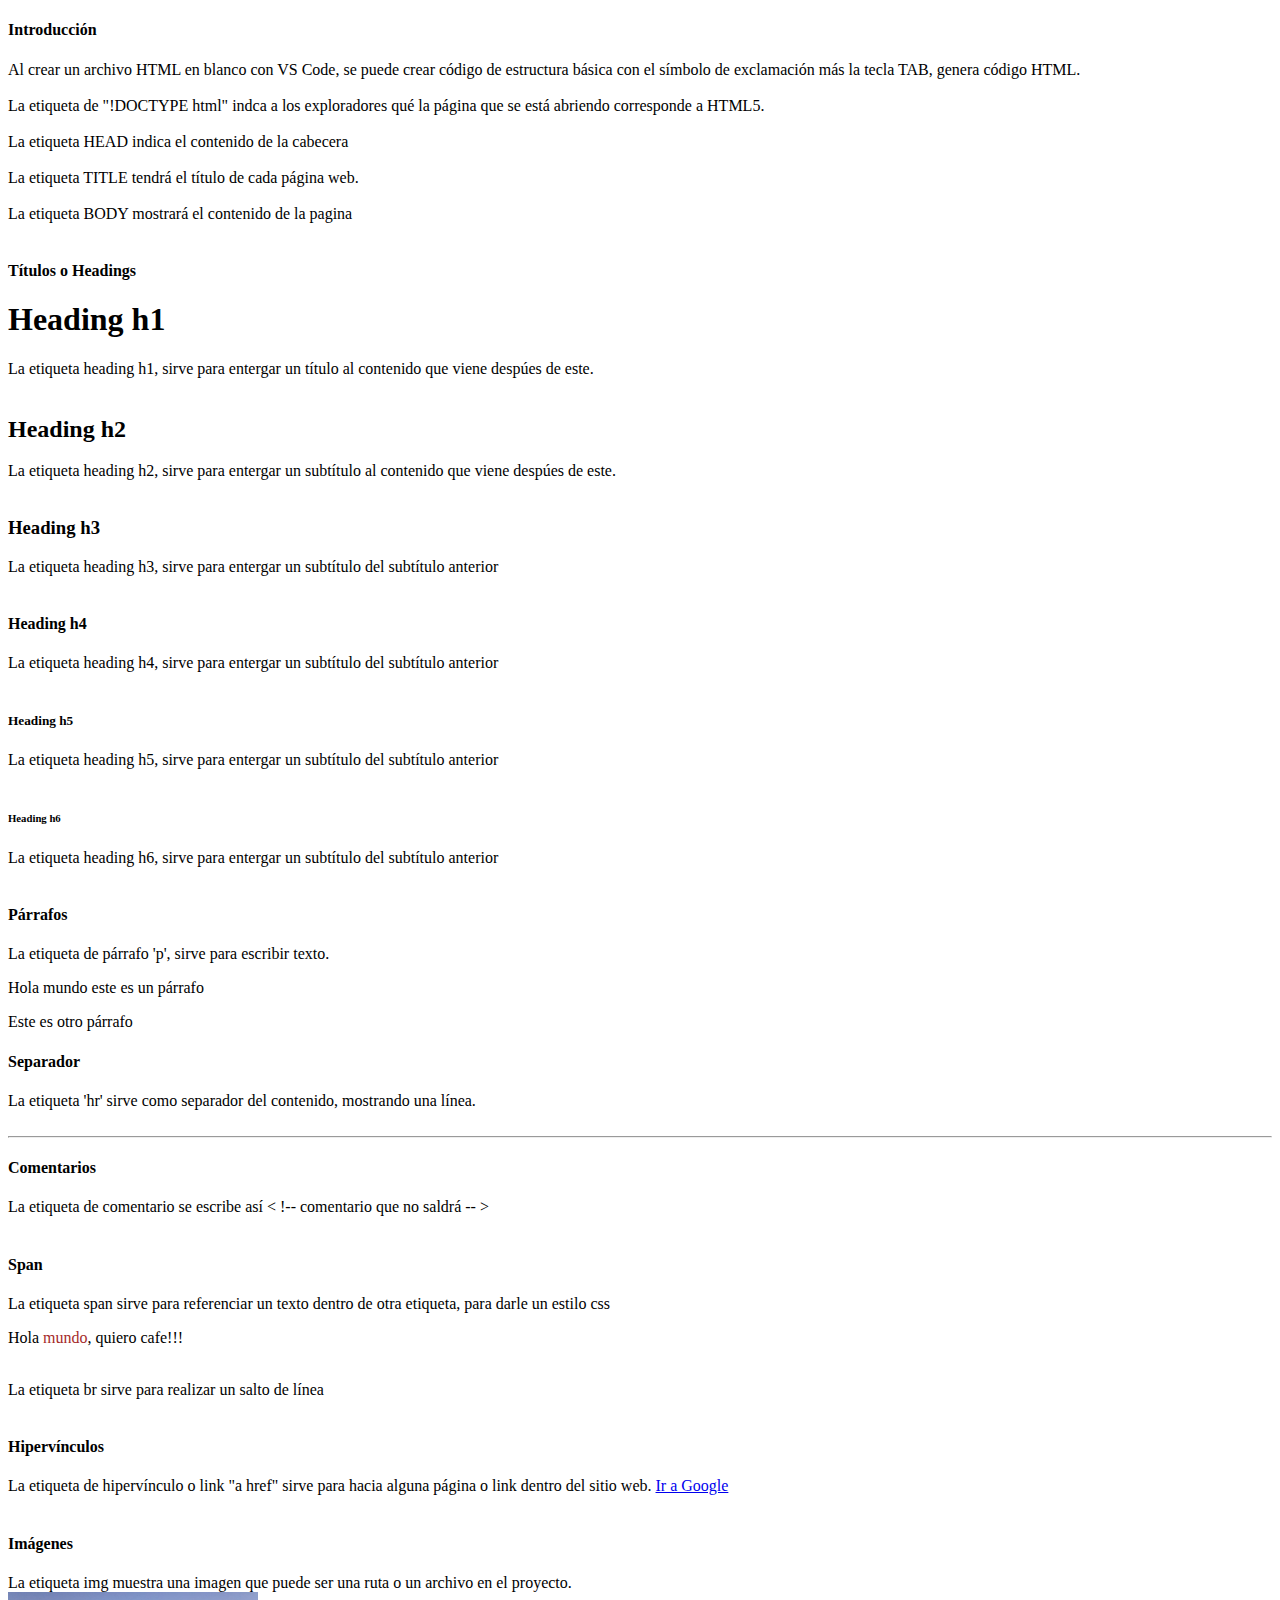
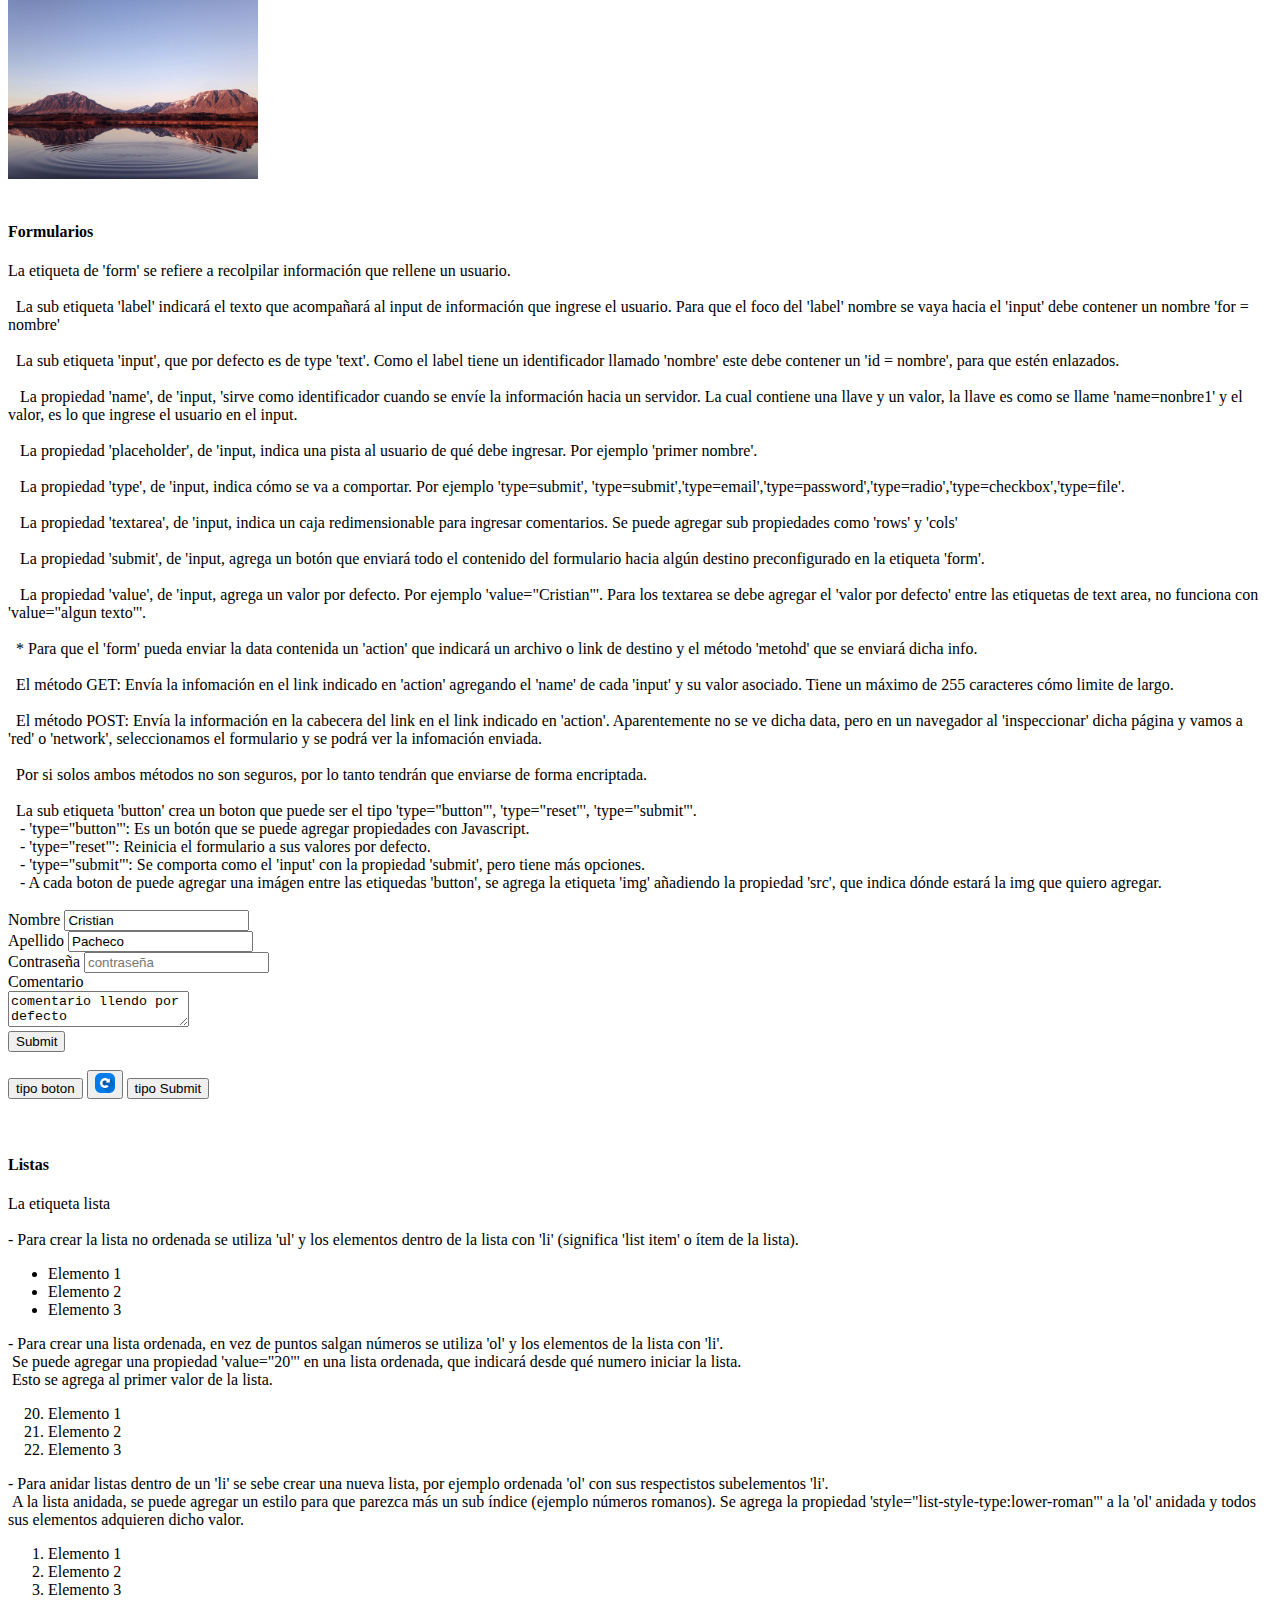
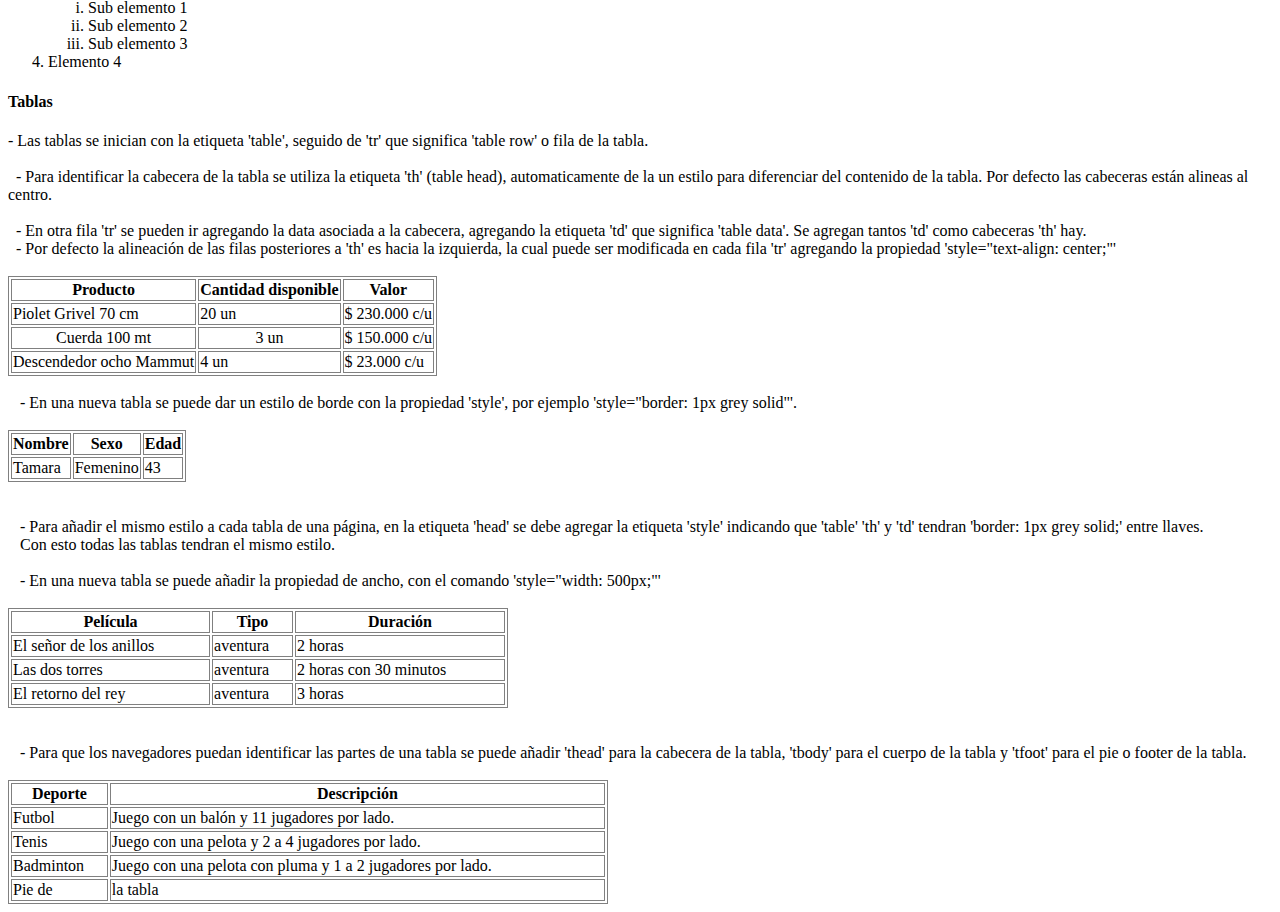
<file: html/index.html>
<!DOCTYPE html>
<html lang="en">
<head>
    <meta charset="UTF-8">
    <meta name="viewport" content="width=device-width, initial-scale=1.0">
    <title>Primer HTML</title>
    <style>
        table, th, td {
            border: 1px grey solid;
        }
    </style>
</head>
<body>
    <h4>Introducción</h4>
    <!-- Introducción -->
    Al crear un archivo HTML en blanco con VS Code, se puede crear código de estructura básica con el 
    símbolo de exclamación más la tecla TAB, genera código HTML.<br><br>

    La etiqueta de "!DOCTYPE html" indca a los exploradores qué la página que se está abriendo corresponde a HTML5.<br><br>

    La etiqueta HEAD indica el contenido de la cabecera<br><br>

    La etiqueta TITLE tendrá el título de cada página web.<br><br>

    La etiqueta BODY mostrará el contenido de la pagina<br><br>

    <h4>Títulos o Headings</h4>
    <!-- Título o Headings -->
    <h1>Heading h1</h1>
    La etiqueta heading h1, sirve para entergar un título al contenido que viene despúes de este.<br><br>
    <h2>Heading h2</h2>
    La etiqueta heading h2, sirve para entergar un subtítulo al contenido que viene despúes de este.<br><br>
    <h3>Heading h3</h3>
    La etiqueta heading h3, sirve para entergar un subtítulo del subtítulo anterior<br><br>
    <h4>Heading h4</h4>
    La etiqueta heading h4, sirve para entergar un subtítulo del subtítulo anterior<br><br>
    <h5>Heading h5</h5>
    La etiqueta heading h5, sirve para entergar un subtítulo del subtítulo anterior<br><br>
    <h6>Heading h6</h6>
    La etiqueta heading h6, sirve para entergar un subtítulo del subtítulo anterior<br><br>
    
    <h4>Párrafos</h4>
    <!-- Párrafos -->
    La etiqueta de párrafo 'p', sirve para escribir texto.
    <p>Hola mundo este es un párrafo</p>
    <p>Este es otro párrafo</p>

    <h4>Separador</h4>
    <!-- Separador -->
    La etiqueta 'hr' sirve como separador del contenido, mostrando una línea. <br><br>
    <hr>

    <h4>Comentarios</h4>
    <!-- Comentarios -->
    La etiqueta de comentario se escribe así < !-- comentario que no saldrá -- ><br><br>

    <h4>Span</h4>
    <!-- Span -->
    La etiqueta span sirve para referenciar un texto dentro de otra etiqueta, para darle un estilo css
    <p>Hola <span style="color: brown;">mundo</span>, quiero cafe!!!</p>
    <br>
    La etiqueta br sirve para realizar un salto de línea <br><br>

    <h4>Hipervínculos</h4>
    <!-- Hipervínculos -->
    La etiqueta de hipervínculo o link "a href" sirve para hacia alguna página o link dentro del sitio web.
    <a href="https://www.google.cl" target="_blank">Ir a Google</a><br><br>

    <h4>Imágenes</h4>
    <!-- Imágenes -->
    La etiqueta img muestra una imagen que puede ser una ruta o un archivo en el proyecto. <br>
    <img src="img/lake.jpg" alt="que lindo el lago" width="250"><br><br>

    <h4>Formularios</h4>
    <!-- formularios -->
    La etiqueta de 'form' se refiere a recolpilar información que rellene un usuario. <br><br>
    &nbsp;&nbsp;La sub etiqueta 'label' indicará el texto que acompañará al input de información que ingrese el usuario. Para que el foco del 'label' nombre se vaya hacia el 'input' debe contener un nombre 'for = nombre'<br><br>
    &nbsp;&nbsp;La sub etiqueta 'input', que por defecto es de type 'text'. Como el label tiene un identificador llamado 'nombre' este debe contener un 'id = nombre', para que estén enlazados. <br><br>
    &nbsp;&nbsp;&nbsp;La propiedad 'name', de 'input, 'sirve como identificador cuando se envíe la información hacia un servidor. La cual contiene una llave y un valor, la llave es como se llame 'name=nonbre1' y el valor, es lo que ingrese el usuario en el input. <br><br>
    &nbsp;&nbsp;&nbsp;La propiedad 'placeholder', de 'input, indica una pista al usuario de qué debe ingresar. Por ejemplo 'primer nombre'. <br><br>
    &nbsp;&nbsp;&nbsp;La propiedad 'type', de 'input, indica cómo se va a comportar. Por ejemplo 'type=submit', 'type=submit','type=email','type=password','type=radio','type=checkbox','type=file'. <br><br>
    &nbsp;&nbsp;&nbsp;La propiedad 'textarea', de 'input, indica un caja redimensionable para ingresar comentarios. Se puede agregar sub propiedades como 'rows' y 'cols'<br><br>
    &nbsp;&nbsp;&nbsp;La propiedad 'submit', de 'input, agrega un botón que enviará todo el contenido del formulario hacia algún destino preconfigurado en la etiqueta 'form'. <br><br>
    &nbsp;&nbsp;&nbsp;La propiedad 'value', de 'input, agrega un valor por defecto. Por ejemplo 'value="Cristian"'. Para los textarea se debe agregar el 'valor por defecto' entre las etiquetas de text area, no funciona con 'value="algun texto"'. <br><br>
    &nbsp; * Para que el 'form' pueda enviar la data contenida un 'action' que indicará un archivo o link de destino y el método 'metohd' que se enviará dicha info. <br><br>
    &nbsp;&nbsp;El método GET: Envía la infomación en el link indicado en 'action' agregando el 'name' de cada 'input' y su valor asociado. Tiene un máximo de 255 caracteres cómo limite de largo.<br><br>
    &nbsp;&nbsp;El método POST: Envía la información en la cabecera del link en el link indicado en 'action'. Aparentemente no se ve dicha data, pero en un navegador al 'inspeccionar' dicha página y vamos a 'red' o 'network', seleccionamos el formulario y se podrá ver la infomación enviada.<br><br>
    &nbsp;&nbsp;Por si solos ambos métodos no son seguros, por lo tanto tendrán que enviarse de forma encriptada. <br><br>
    &nbsp;&nbsp;La sub etiqueta 'button' crea un boton que puede ser el tipo 'type="button"', 'type="reset"', 'type="submit"'. <br>
    &nbsp;&nbsp;&nbsp;- 'type="button"': Es un botón que se puede agregar propiedades con Javascript. <br>
    &nbsp;&nbsp;&nbsp;- 'type="reset"': Reinicia el formulario a sus valores por defecto. <br>
    &nbsp;&nbsp;&nbsp;- 'type="submit"': Se comporta como el 'input' con la propiedad 'submit', pero tiene más opciones. <br>
    &nbsp;&nbsp;&nbsp;- A cada boton de puede agregar una imágen entre las etiquedas 'button', se agrega la etiqueta 'img' añadiendo la propiedad 'src', que indica dónde estará la img que quiero agregar. <br><br>
    
    <form action="/formulario" method="post">
        <label for="nombre">Nombre</label>
        <input id="nombre" name="nonbre1" value="Cristian" placeholder="primer nombre"><br>
        <label for="apellido">Apellido</label>
        <input value="Pacheco" type="text" id="apellido" name="apellido1" placeholder="primer apellido"><br>
        <label for="pass">Contraseña</label>
        <input type="password" id="pass" name="pass1" placeholder="contraseña"><br>
        <label for="comentario">Comentario</label><br>
        <textarea name="comentario" id="comentario">comentario llendo por defecto</textarea><br>
        <input type="submit"/><br><br>
        <button type="button">tipo boton</button>
        <button type="reset"><img src="img/buttons/reset_01.png" width="20"></button>
        <button type="submit">tipo Submit</button>
    </form>
    <br><br>

    <!-- Listas -->
    <h4>Listas</h4>
    La etiqueta lista <br><br>
    - Para crear la lista no ordenada se utiliza 'ul' y los elementos dentro de la lista con 'li' (significa 'list item' o ítem de la lista).
     <!-- ul es una lista no ordenada -->
    <ul>
        <!-- li son los elementos de la lista -->
        <li>Elemento 1</li>
        <li>Elemento 2</li>
        <li>Elemento 3</li>
    </ul>
    - Para crear una lista ordenada, en vez de puntos salgan números se utiliza 'ol' y los elementos de la lista con 'li'. <br>
    &nbsp;Se puede agregar una propiedad 'value="20"' en una lista ordenada, que indicará desde qué numero iniciar la lista. <br>
    &nbsp;Esto se agrega al primer valor de la lista.
     
    <!-- ul es una lista ordenada u ordered list -->
    <ol>
        <li value="20">Elemento 1</li>
        <li>Elemento 2</li>
        <li>Elemento 3</li>
    </ol>
    - Para anidar listas dentro de un 'li' se sebe crear una nueva lista, por ejemplo ordenada 'ol' con sus respectistos subelementos 'li'. <br>
    <!-- Ejemplo lista anidada -->
    &nbsp;A la lista anidada, se puede agregar un estilo para que parezca más un sub índice (ejemplo números romanos). Se agrega la propiedad 'style="list-style-type:lower-roman"' a la 'ol' anidada y todos sus elementos adquieren dicho valor.
    <ol>
        <li >Elemento 1</li>
        <li>Elemento 2</li>
        <li>Elemento 3
            <ol style="list-style-type:lower-roman">
                <li>Sub elemento 1</li>
                <li>Sub elemento 2</li>
                <li>Sub elemento 3</li>
            </ol>
        </li>
        <li>Elemento 4</li>
    </ol>
    <!-- Tablas -->
    <h4>Tablas</h4>
    - Las tablas se inician con la etiqueta 'table', seguido de 'tr' que significa 'table row' o fila de la tabla. <br><br>
    &nbsp;&nbsp;- Para identificar la cabecera de la tabla se utiliza la etiqueta 'th' (table head), automaticamente de la un estilo para diferenciar del contenido de la tabla. Por defecto las cabeceras están alineas al centro.<br><br>
    &nbsp;&nbsp;- En otra fila 'tr' se pueden ir agregando la data asociada a la cabecera, agregando la etiqueta 'td' que significa 'table data'. Se agregan tantos 'td' como cabeceras 'th' hay.<br>
    &nbsp;&nbsp;- Por defecto la alineación de las filas posteriores a 'th' es hacia la izquierda, la cual puede ser modificada en cada fila 'tr' agregando la propiedad 'style="text-align: center;"'<br><br>
    <table>
        <tr>
            <th>Producto</th>
            <th>Cantidad disponible</th>
            <th>Valor</th>
        </tr>
        <tr>
            <td>Piolet Grivel 70 cm</td>
            <td>20 un</td>
            <td>$ 230.000 c/u</td>
        </tr>
        <tr style="text-align: center;">
            <td>Cuerda 100 mt</td>
            <td>3 un</td>
            <td>$ 150.000 c/u</td>
        </tr>
        <tr>
            <td>Descendedor ocho Mammut</td>
            <td>4 un</td>
            <td>$ 23.000 c/u</td>
        </tr>    
    </table>
    <br>
    &nbsp;&nbsp; - En una nueva tabla se puede dar un estilo de borde con la propiedad 'style', por ejemplo 'style="border: 1px grey solid"'. <br><br>
    <table style="border: 1px grey solid">
        <tr>
            <th>Nombre</th>
            <th>Sexo</th>
            <th>Edad</th>
        </tr>
        <tr>
            <td>Tamara</td>
            <td>Femenino</td>
            <td>43</td>
        </tr>
    </table>
    <br><br>
    &nbsp;&nbsp; - Para añadir el mismo estilo a cada tabla de una página, en la etiqueta 'head' se debe agregar la etiqueta 'style' indicando que 'table' 'th' y 'td' tendran 'border: 1px grey solid;' entre llaves. <br>
    &nbsp;&nbsp; Con esto todas las tablas tendran el mismo estilo. <br><br>
    
    &nbsp;&nbsp; - En una nueva tabla se puede añadir la propiedad de ancho, con el comando 'style="width: 500px;"' <br><br>
    <table style="width: 500px;">
        <tr>
            <th>Película</th>
            <th>Tipo</th>
            <th>Duración</th>
        </tr>
        <tr>
            <td>El señor de los anillos</td>
            <td>aventura</td>
            <td>2 horas</td>
        </tr>
        <tr>
            <td>Las dos torres</td>
            <td>aventura</td>
            <td>2 horas con 30 minutos</td>
        </tr>
        <tr>
            <td>El retorno del rey</td>
            <td>aventura</td>
            <td>3 horas</td>
        </tr>
    </table>
    <br><br>
    &nbsp;&nbsp; - Para que los navegadores puedan identificar las partes de una tabla se puede añadir 'thead' para la cabecera de la tabla, 'tbody' para el cuerpo de la tabla y 'tfoot' para el pie o footer de la tabla. <br><br>
    <table style="width: 600px;">        
        <thead>
        <!--Cabecera de la tabla-->
            <tr>
                <th>Deporte</th>
                <th>Descripción</th>
            </tr>
        </thead>

        <tbody>
        <!--Cuerpo de la tabla-->
            <tr>
                <td>Futbol</td>
                <td>Juego con un balón y 11 jugadores por lado.</td>
            </tr>
            <tr>
                <td>Tenis</td>
                <td>Juego con una pelota y 2 a 4 jugadores por lado.</td>
            </tr>
            <tr>
                <td>Badminton</td>
                <td>Juego con una pelota con pluma y 1 a 2 jugadores por lado.</td>
            </tr>
        </tbody>
        <tfoot>
        <!--Pie de la tabla-->
            <td>Pie de</td>
            <td>la tabla</td>
        </tfoot>
    </table>
</body>
</html>
</file>
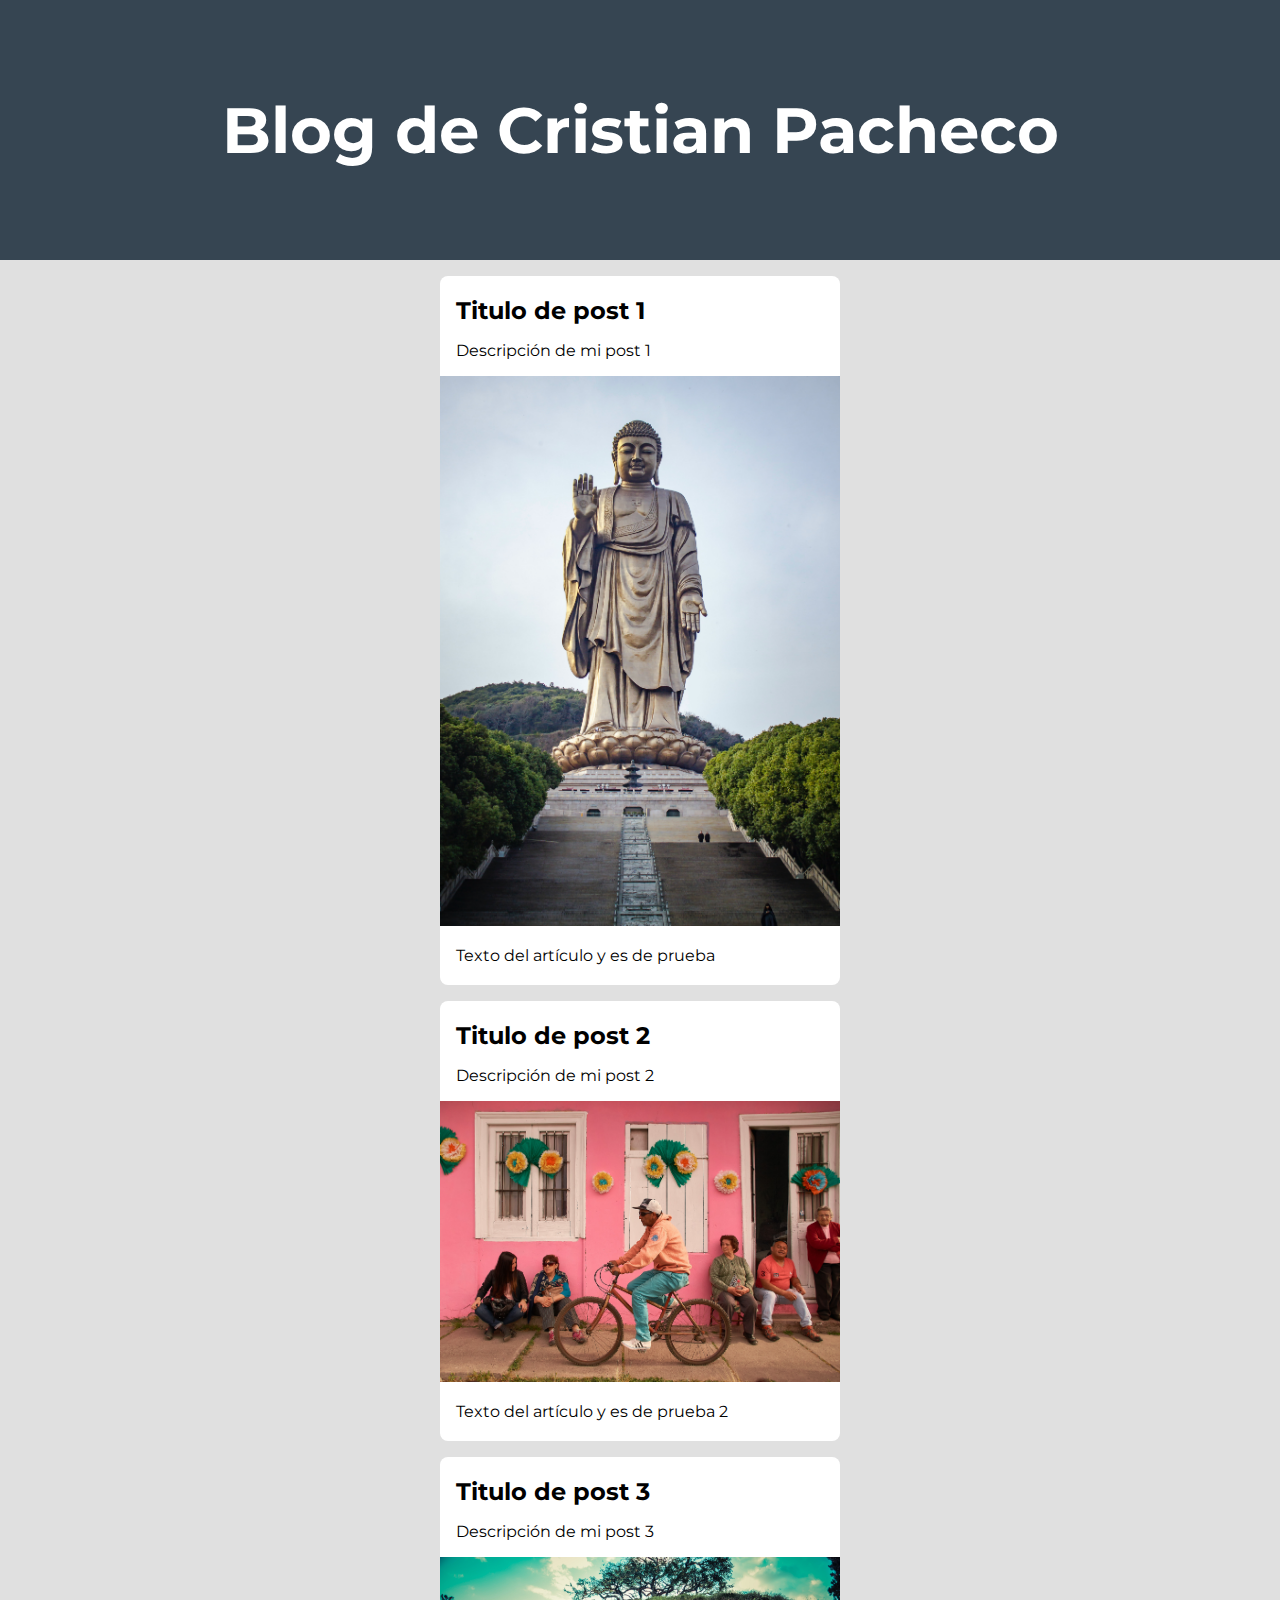
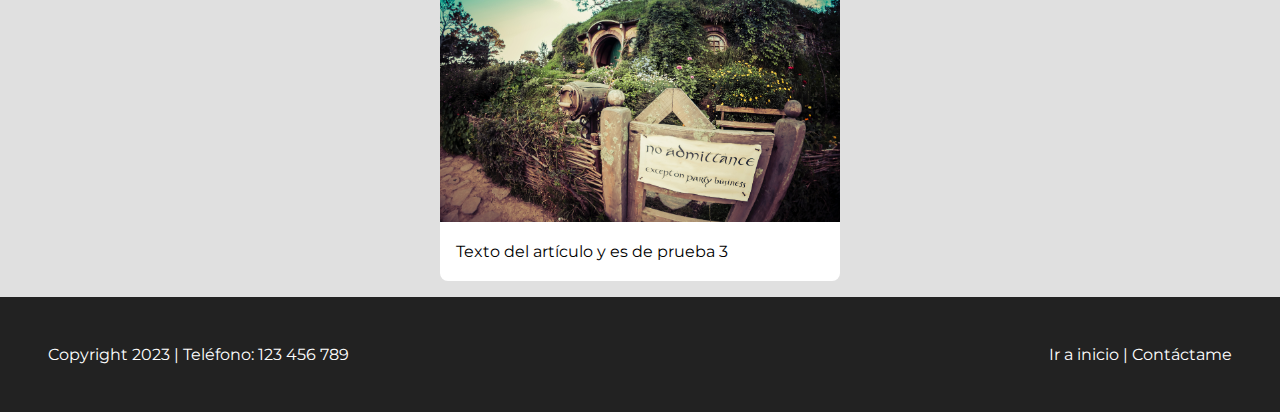
<file: css/blog.html>
<!DOCTYPE html>
<html>
<head>
    <title>Mi primer blog</title>
    <link rel="preconnect" href="https://fonts.googleapis.com">
    <link rel="preconnect" href="https://fonts.gstatic.com" crossorigin>
    <link href="https://fonts.googleapis.com/css2?family=Montserrat:wght@400;700&display=swap" rel="stylesheet">
    <link rel="stylesheet" href="css/styles_blog.css">
</head>
<body>
    <header>
        <h1 id="titulo">Blog de Cristian Pacheco</h1>
        <!-- <section class="containerHeader">
            <a href="#footer">Ir a footer</a>
        </section> -->
    </header>
    <section class="container">
        <article class="post">
            <h2>Titulo de post 1</h2>
            <p>Descripción de mi post 1</p>
            <img src="img/buddha.jpg" width="400">
            <p>Texto del artículo y es de prueba </p>
        </article>
        <article class="post">
            <h2>Titulo de post 2</h2>
            <p>Descripción de mi post 2</p>
            <img src="img/chile.jpg" width="400">
            <p>Texto del artículo y es de prueba 2</p>
        </article>
        <article class="post">
            <h2>Titulo de post 3</h2>
            <p>Descripción de mi post 3</p>
            <img src="img/theshire.jpg" width="400">
            <p>Texto del artículo y es de prueba 3</p>
        </article>
    </section>
    <footer id="footer">
        <section>
            <a href="#titulo">Ir a inicio</a>
            <p> | </p>
            <a href="mailto:cristian@gmail.com">Contáctame</a>
        </section>        
        <p>Copyright 2023</p>
        <p> | </p>
        <p>Teléfono: 123 456 789</p>        
    </footer>
</body>
</html>
</file>
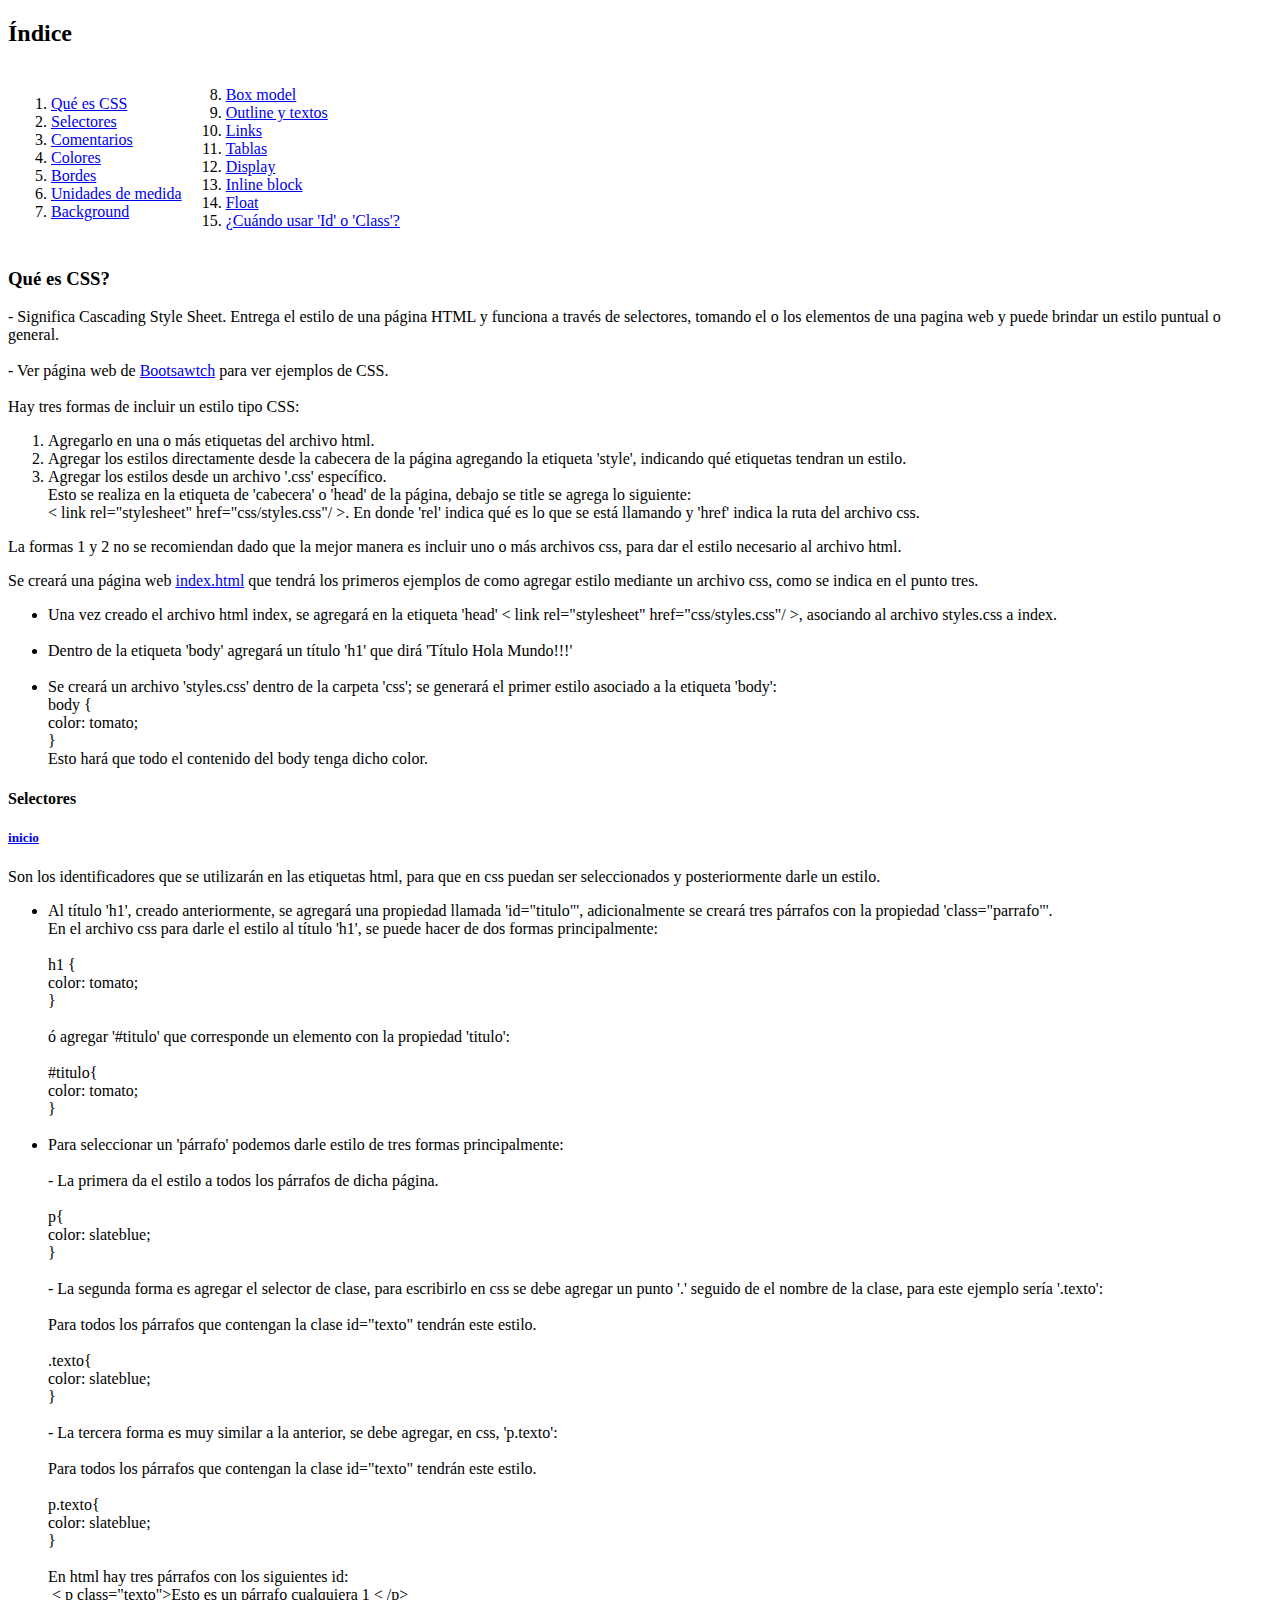
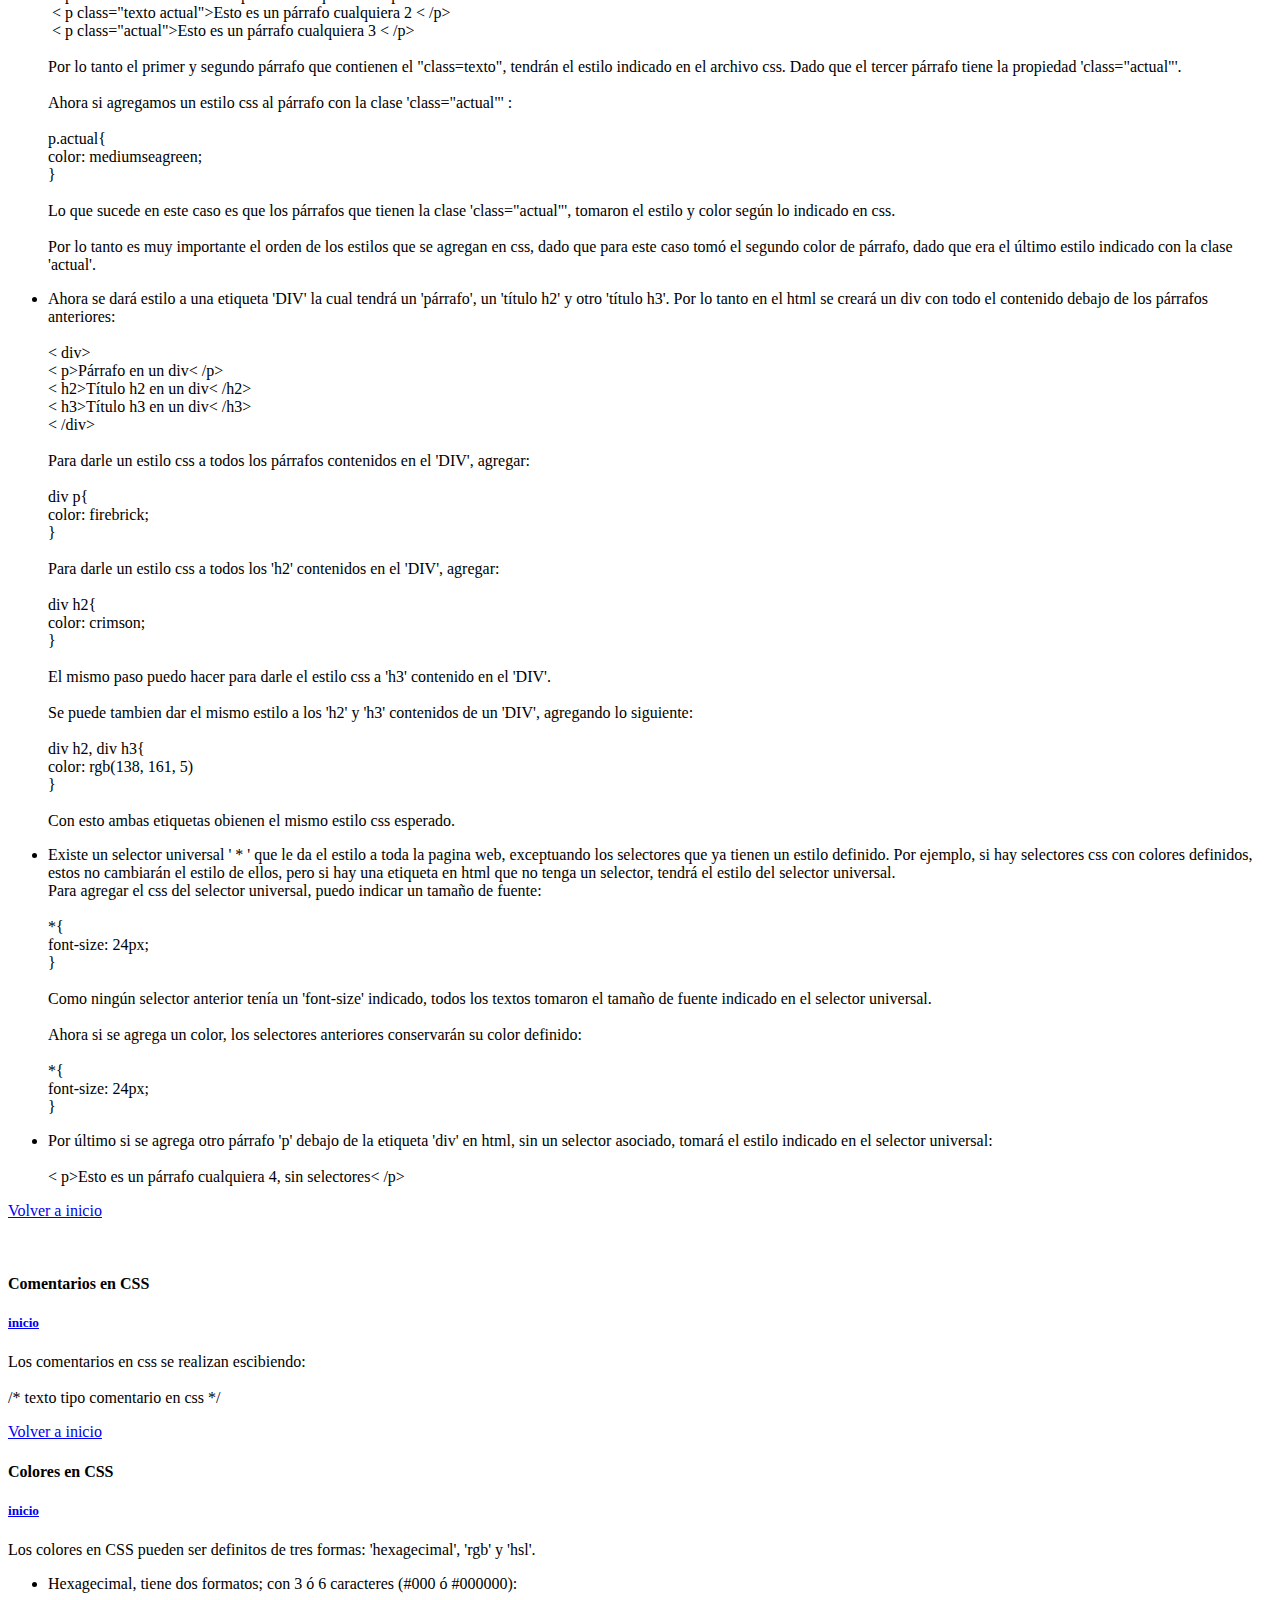
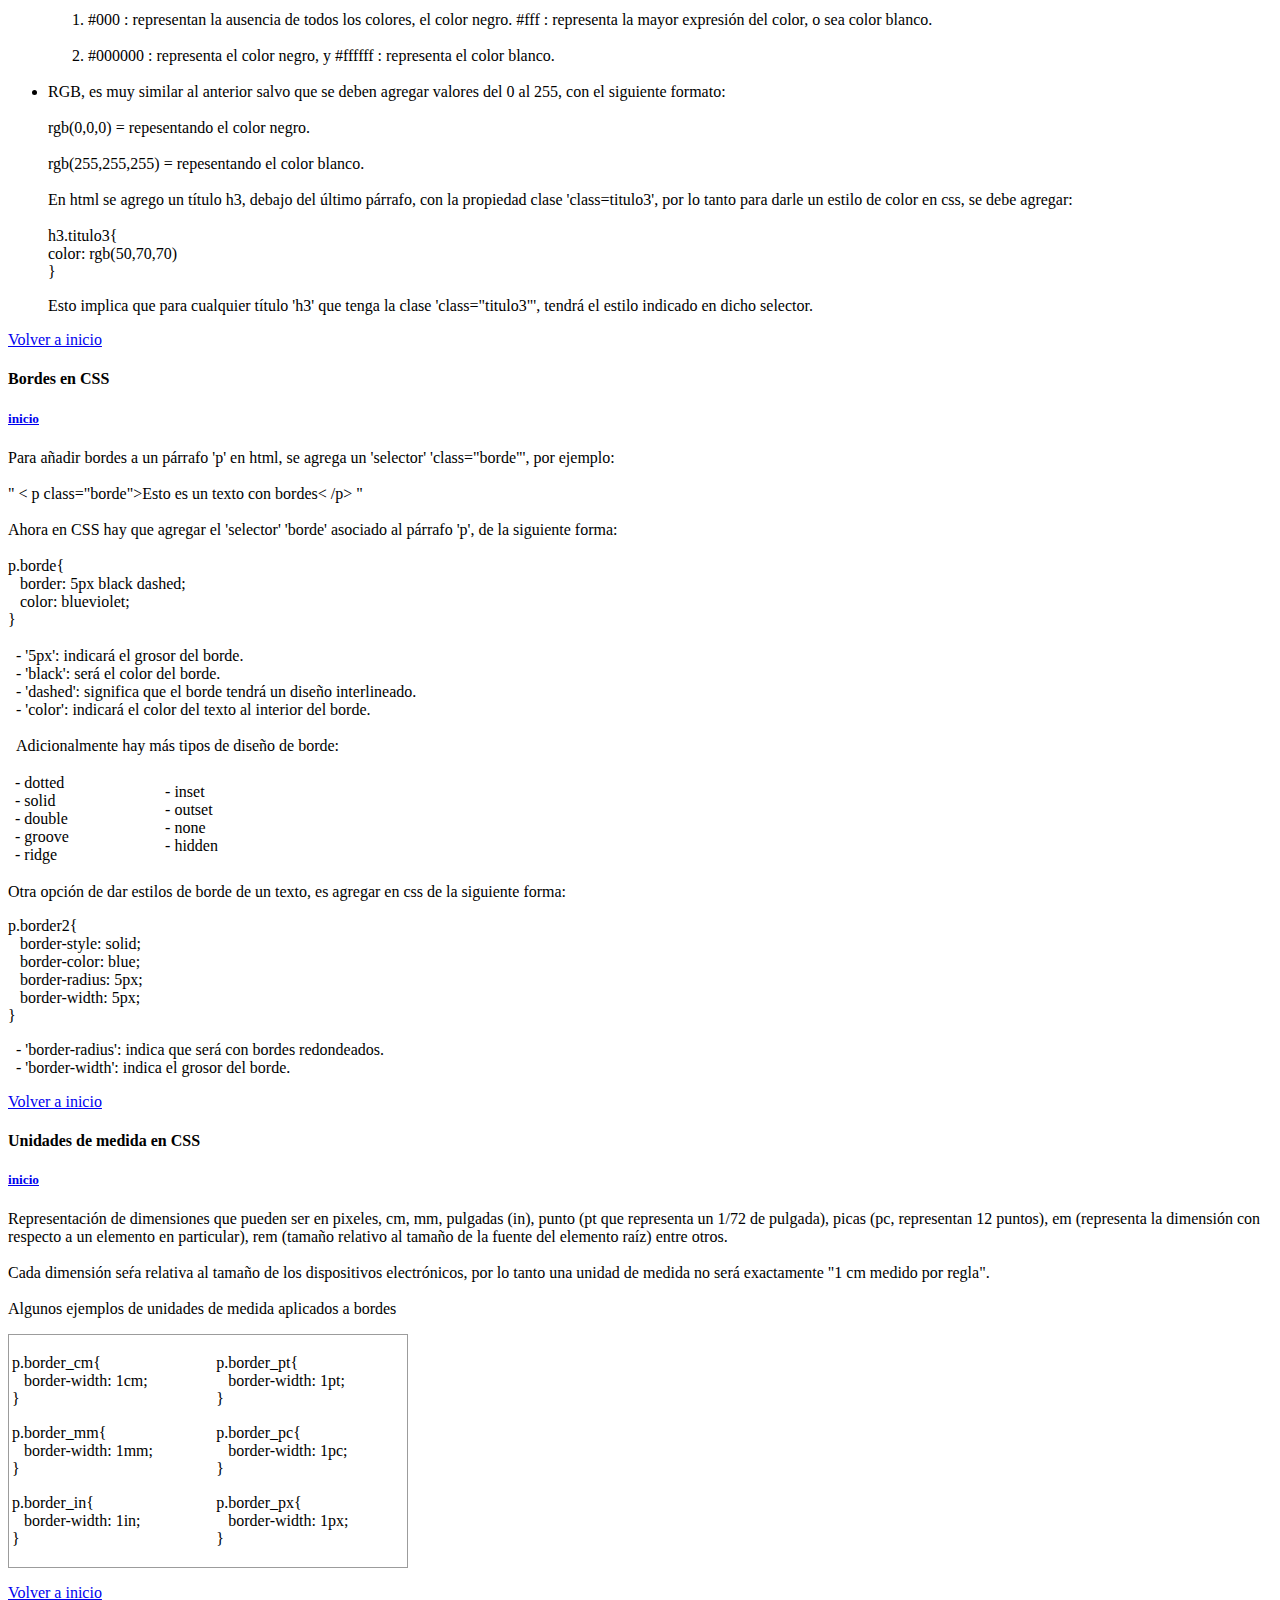
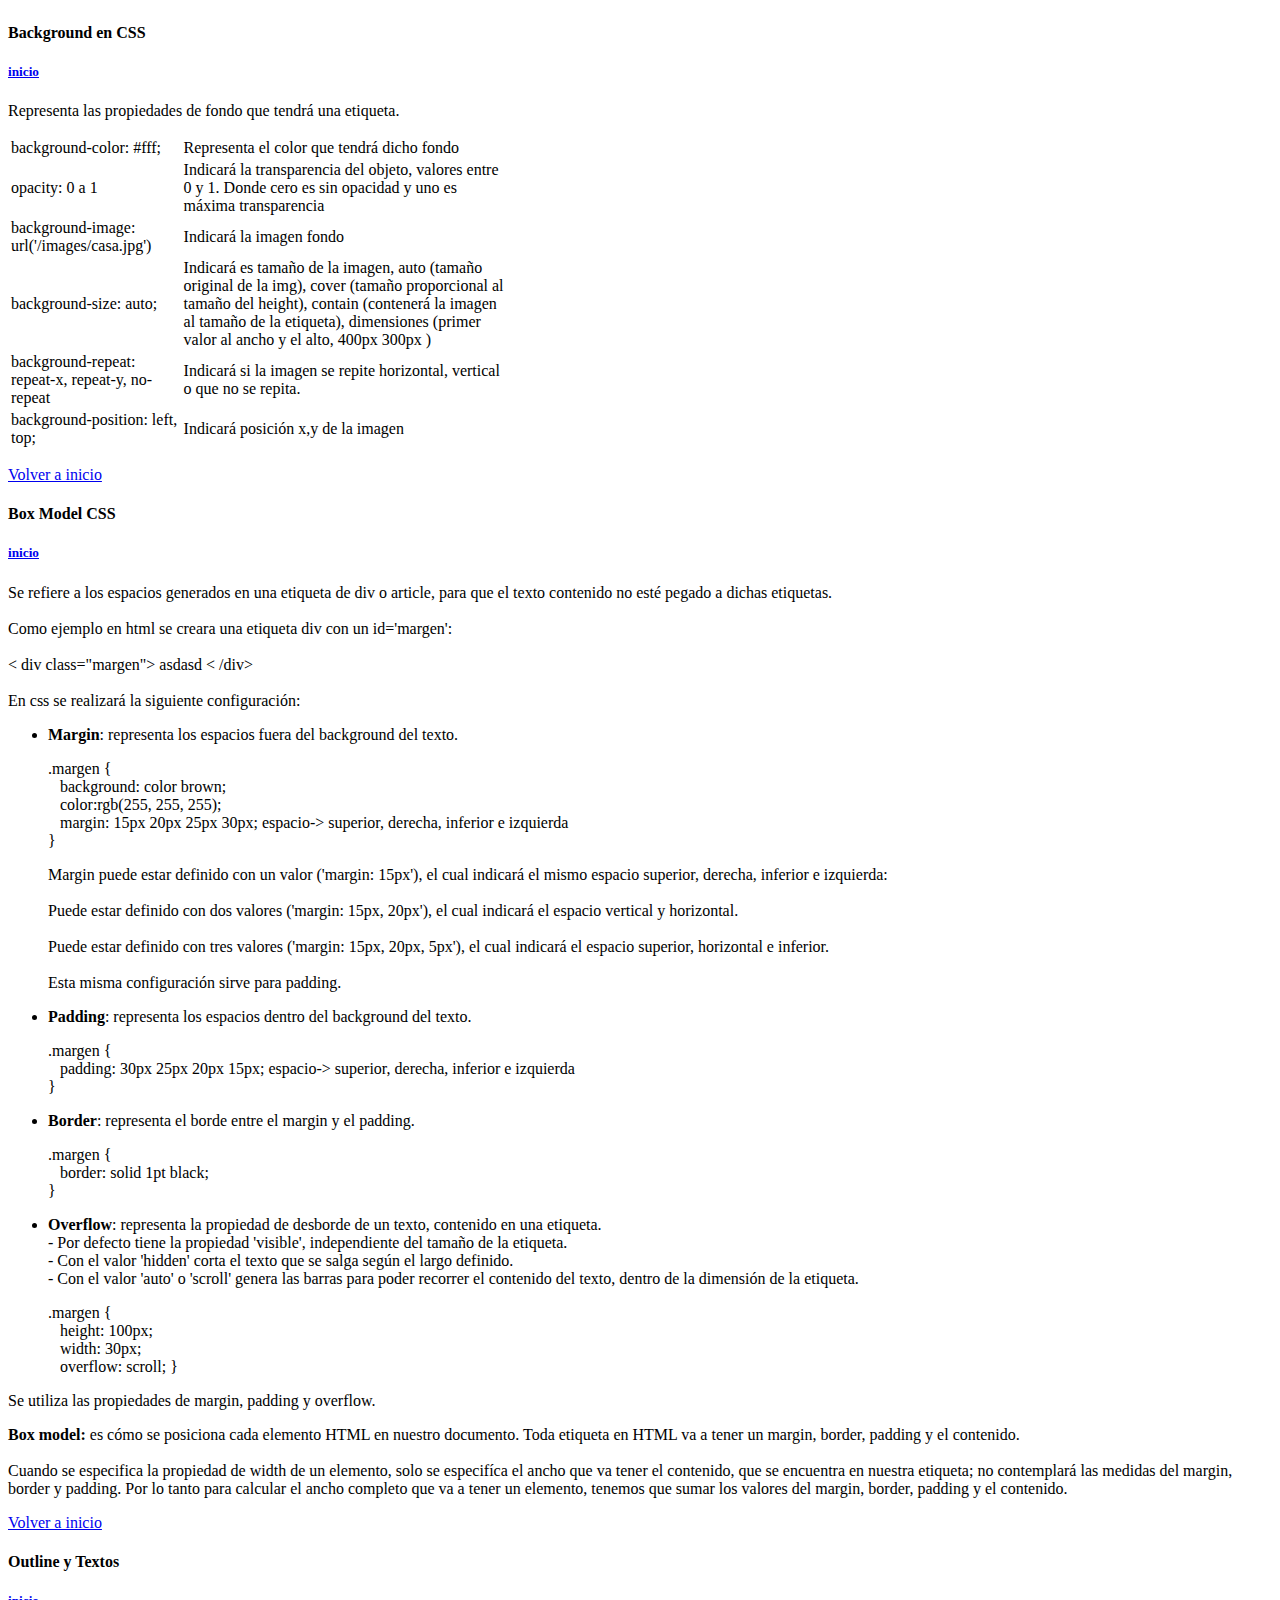
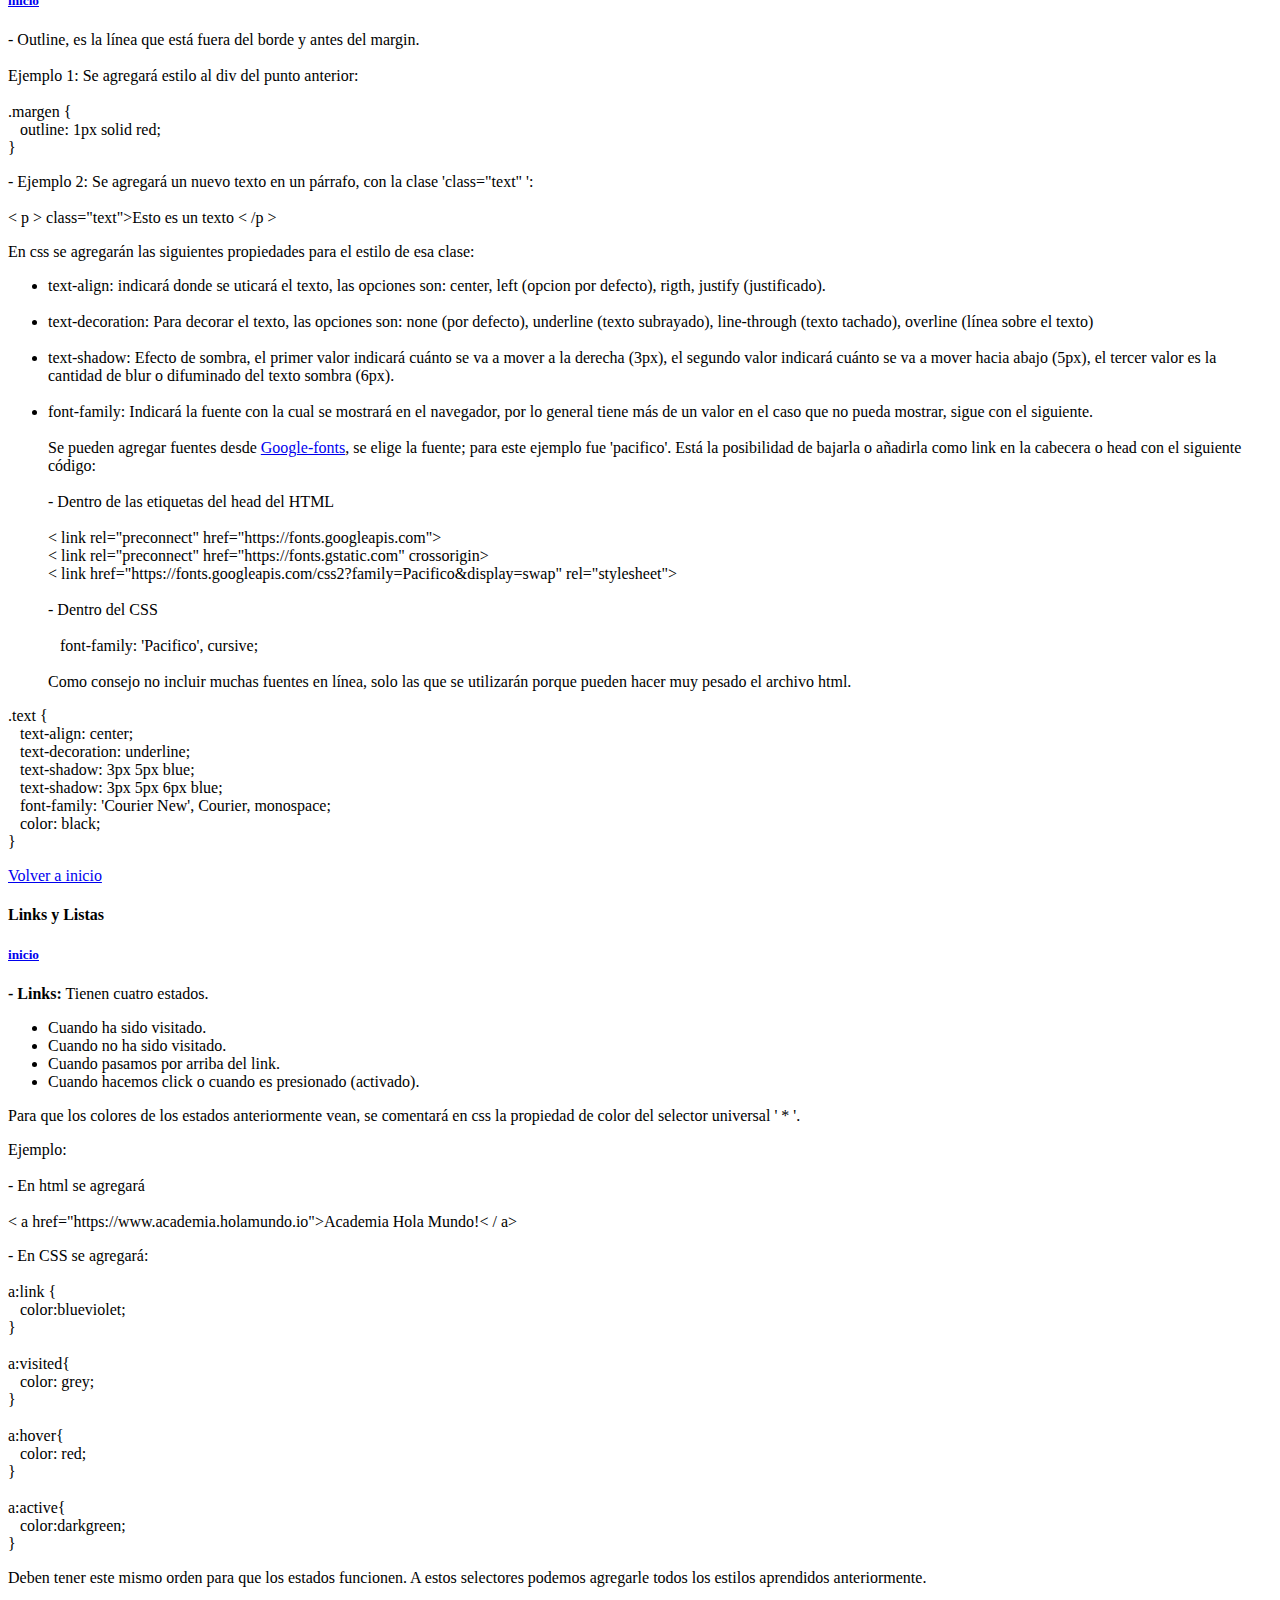
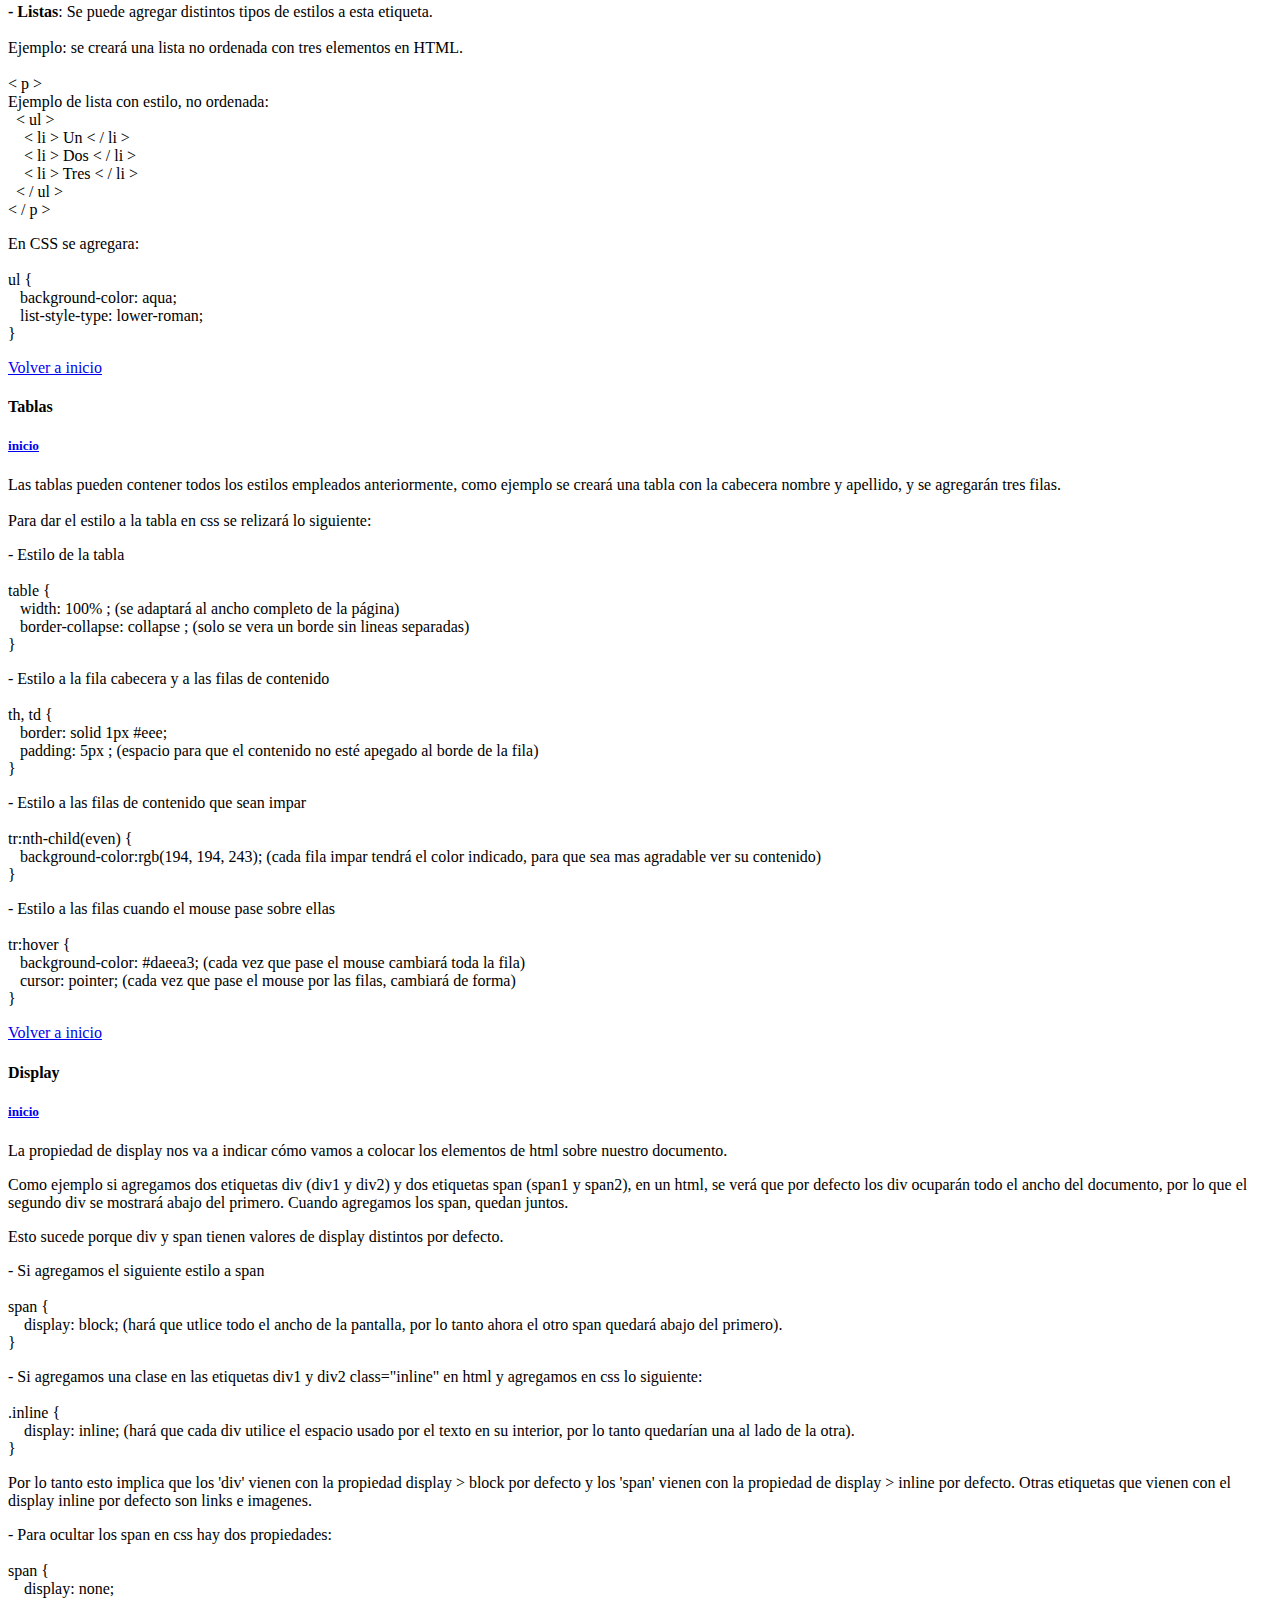
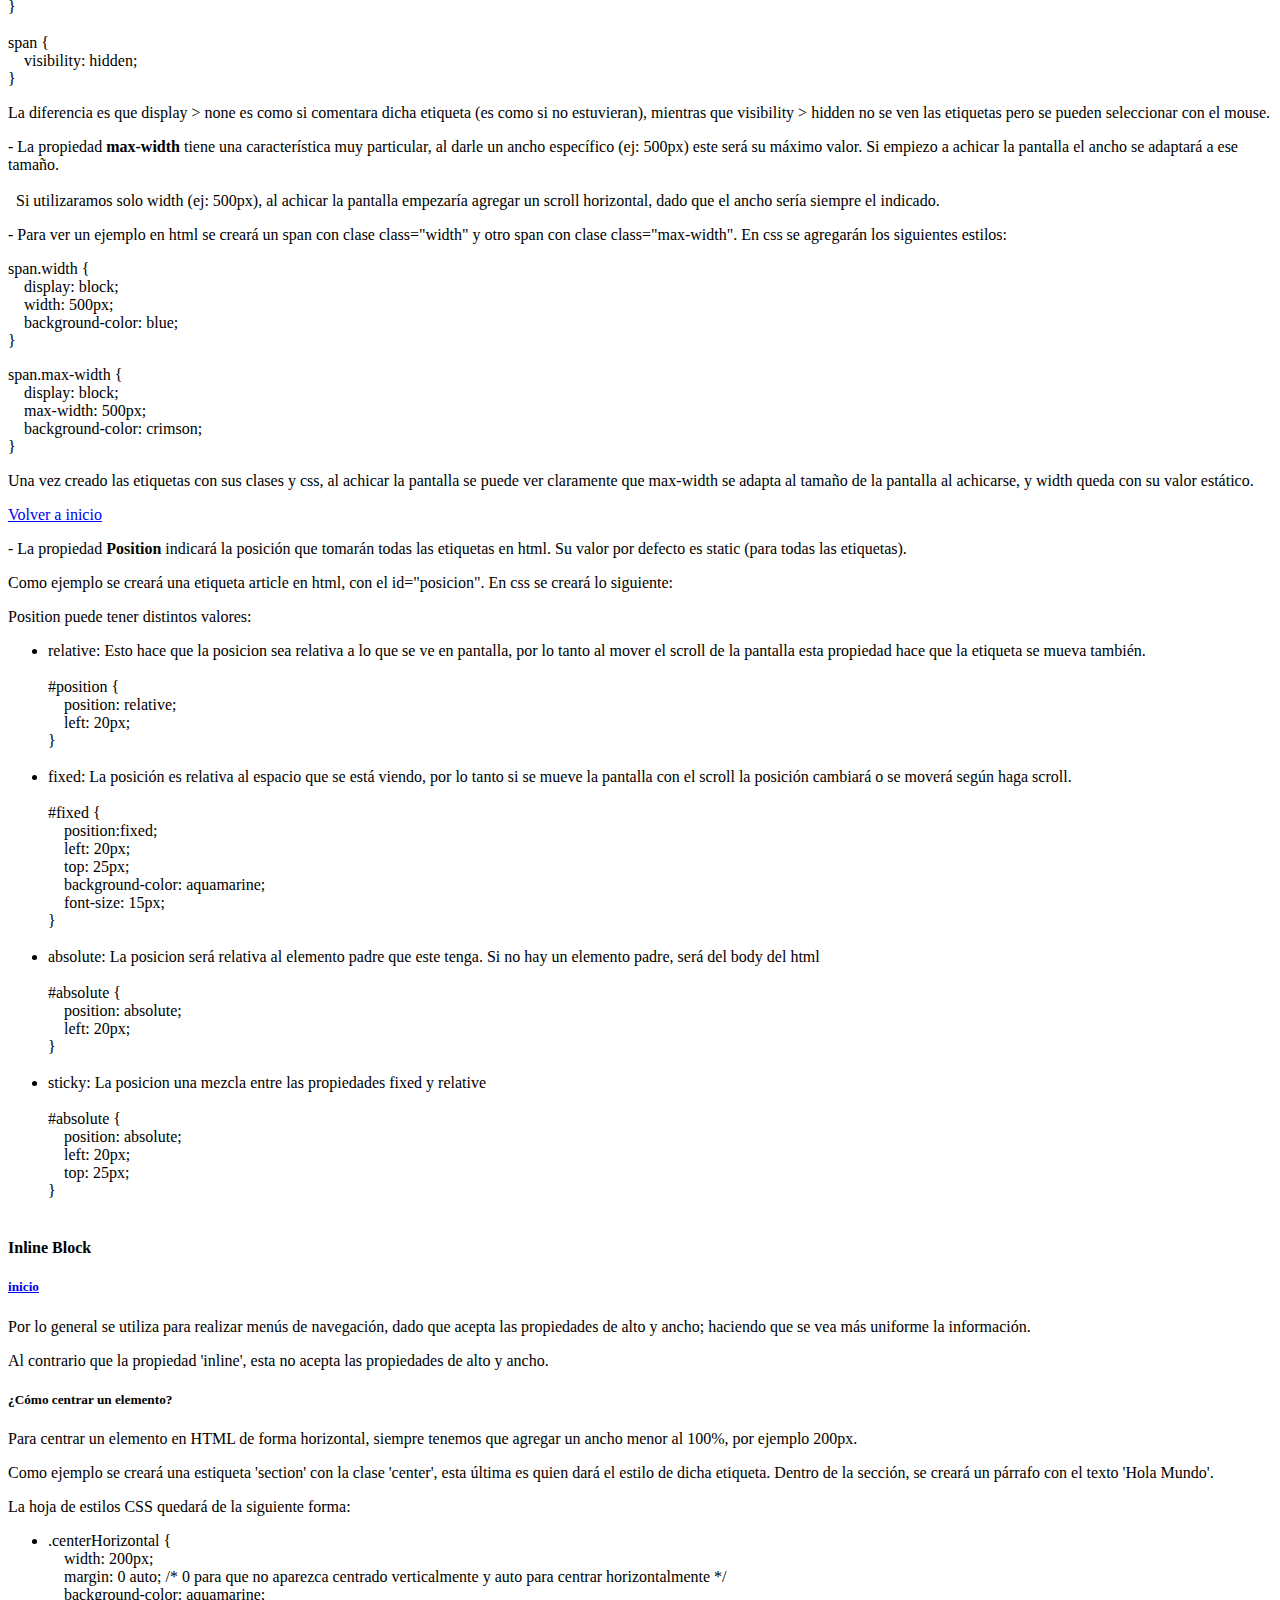
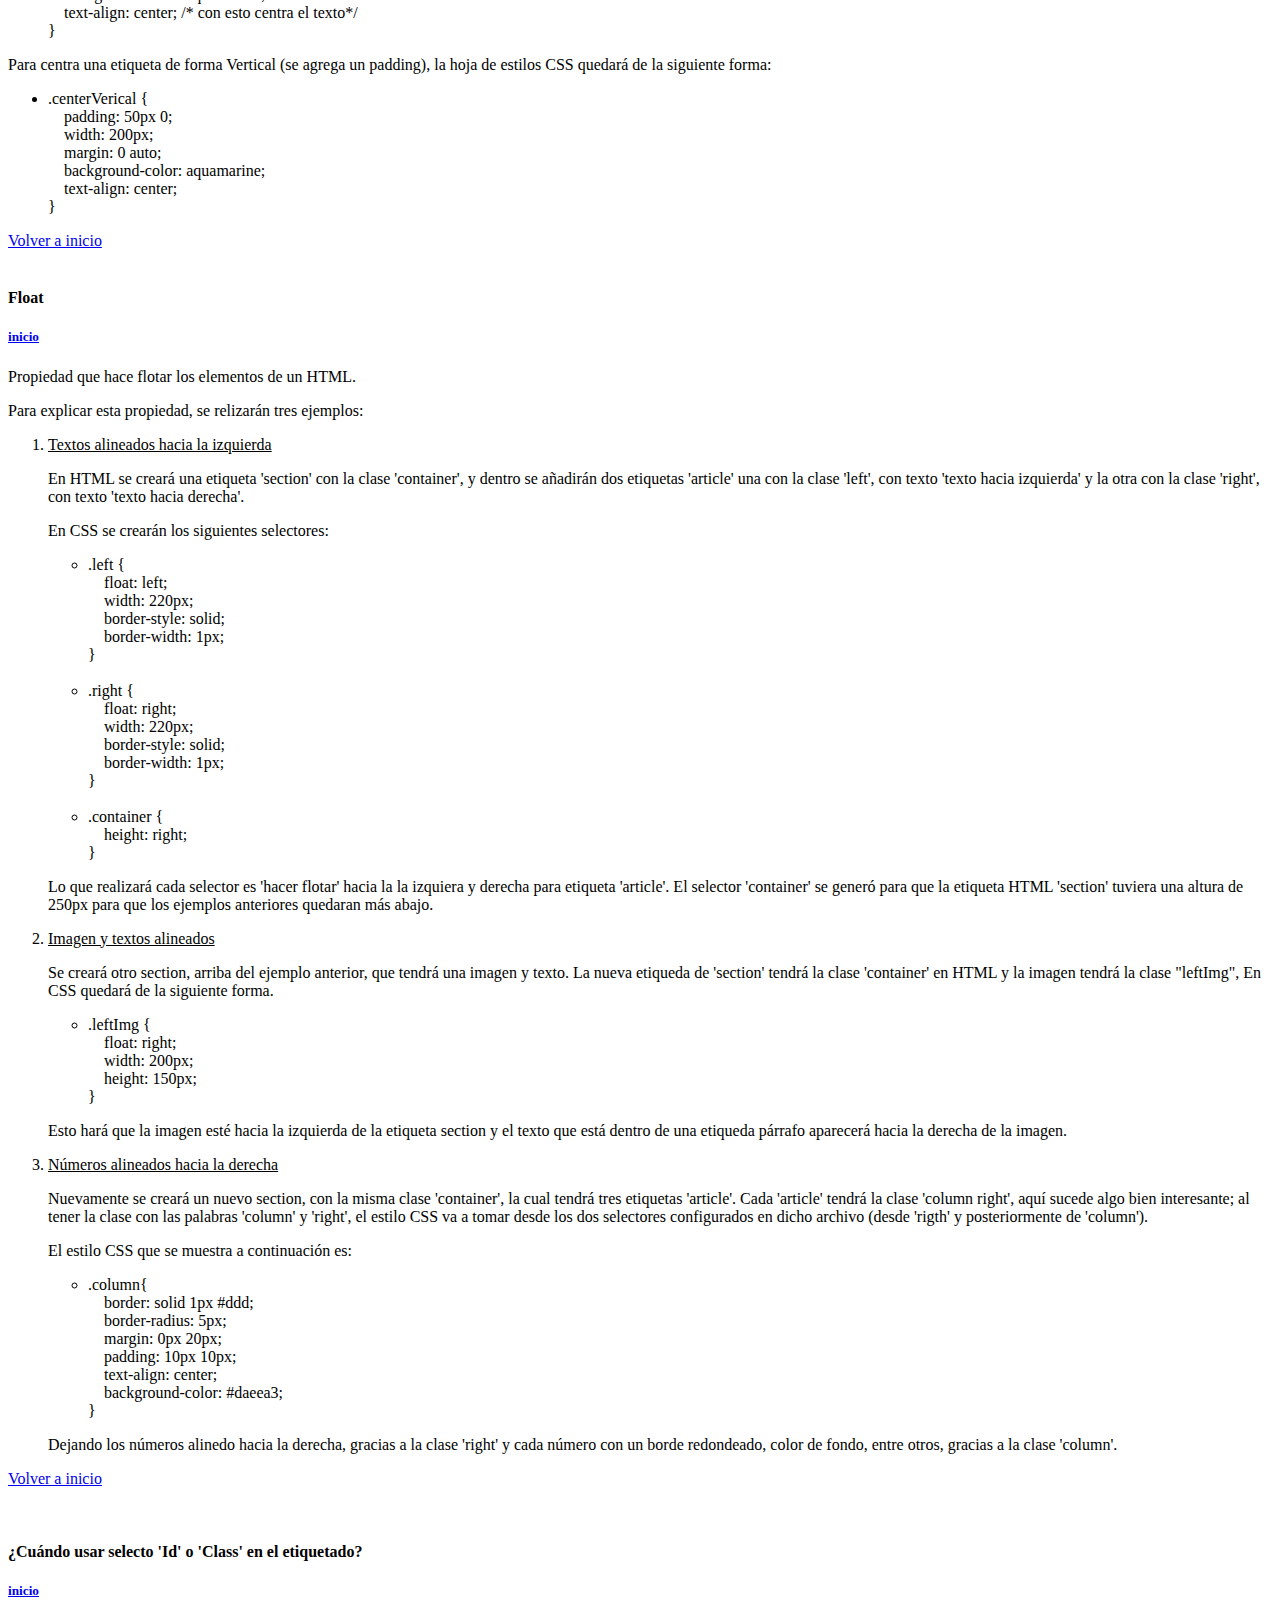
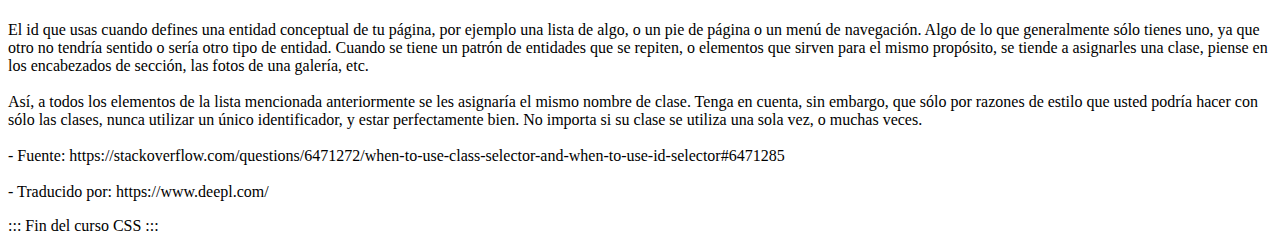
<file: css/readme.html>
<!DOCTYPE html>
<html lang="en">
<head>
    <title>Curso CSS Academia HolaMundo</title>
</head>
<body>
    <p>
        <h2 id="indice">Índice</h2>
        <table>
            <tr>
                <td>
                    <ol>
                        <li value="1"><a href="#que_es_css">Qué es CSS</a></li>
                        <li><a href="#selectores">Selectores</a></li>
                        <li><a href="#comentarios">Comentarios</a></li>
                        <li><a href="#colores">Colores</a></li>
                        <li><a href="#bordes">Bordes</a></li>
                        <li><a href="#unidades_med">Unidades de medida</a></li>
                        <li><a href="#background">Background</a></li>
                    </ol>
                </td>
                <td>
                    <ol>
                        <li value="8"><a href="#box_model">Box model</a></li>
                        <li><a href="#outline">Outline y textos</a></li>
                        <li><a href="#links">Links</a></li>
                        <li><a href="#tablas">Tablas</a></li>
                        <li><a href="#display">Display</a></li>
                        <li><a href="#inline_block">Inline block</a></li>
                        <li><a href="#float">Float</a></li>
                        <li><a href="#id_class">¿Cuándo usar 'Id' o 'Class'?</a></li>
                    </ol>
                    
                </td>
            </tr>
        </table>
    </p>
    <p>
        <h3 id="que_es_css">Qué es CSS?</h3>
        - Significa Cascading Style Sheet. Entrega el estilo de una página HTML y funciona a través de selectores, tomando el o los elementos de una pagina web y puede brindar un estilo puntual o general. <br><br>
        - Ver página web de <a href="https://bootswatch.com" target="_blank">Bootsawtch</a> para ver ejemplos de CSS. <br><br>
        
        Hay tres formas de incluir un estilo tipo CSS:
        <ol>
            <li>Agregarlo en una o más etiquetas del archivo html.</li>
            <li>Agregar los estilos directamente desde la cabecera de la página agregando la etiqueta 'style', indicando qué etiquetas tendran un estilo.</li>
            <li>
                Agregar los estilos desde un archivo '.css' específico.<br>
                Esto se realiza en la etiqueta de 'cabecera' o 'head' de la página, debajo se title se agrega lo siguiente: <br>
                < link rel="stylesheet" href="css/styles.css"/ >. En donde 'rel' indica qué es lo que se está llamando y 'href' indica la ruta del archivo css.
            </li>
        </ol>
        La formas 1 y 2 no se recomiendan dado que la mejor manera es incluir uno o más archivos css, para dar el estilo necesario al archivo html.
    </p>
    <p>
        Se creará una página web <a href="index.html" target="_blank">index.html</a> que tendrá los primeros ejemplos de como agregar estilo mediante un archivo css, como se indica en el punto tres.
    </p>
    <p>
        <ul>
            <li>Una vez creado el archivo html index, se agregará en la etiqueta 'head' < link rel="stylesheet" href="css/styles.css"/ >, asociando al archivo styles.css a index.</li> <br>
            <li>Dentro de la etiqueta 'body' agregará un título 'h1' que dirá 'Título Hola Mundo!!!'</li><br>
            <li>
                Se creará un archivo 'styles.css' dentro de la carpeta 'css'; se generará el primer estilo asociado a la etiqueta 'body': <br>
                body { <br>
                    color: tomato;<br>
                }<br>
                Esto hará que todo el contenido del body tenga dicho color.
            </li>
        </ul>
        
    </p>
    <p>
        <h4 id="selectores">Selectores</h4><h5><a href="#indice">inicio</a></h5>
        Son los identificadores que se utilizarán en las etiquetas html, para que en css puedan ser seleccionados y posteriormente darle un estilo.
        <ul>
            <li>Al título 'h1', creado anteriormente, se agregará una propiedad llamada 'id="titulo"', adicionalmente se creará tres párrafos con la propiedad 'class="parrafo"'. <br>
                En el archivo css para darle el estilo al título 'h1', se puede hacer de dos formas principalmente: <br><br>

                h1 { <br>
                    color: tomato;<br>
                }<br><br>
                ó agregar '#titulo' que corresponde un elemento con la propiedad 'titulo': <br><br>
                #titulo{ <br>
                    color: tomato;<br>
                }<br><br>
            </li>
            <li>
                Para seleccionar un 'párrafo' podemos darle estilo de tres formas principalmente:<br><br>
                
                - La primera da el estilo a todos los párrafos de dicha página. <br><br>

                p{ <br>
                    color: slateblue;<br>
                }<br><br>
                - La segunda forma es agregar el selector de clase, para escribirlo en css se debe agregar un punto '.' seguido de el nombre de la clase, para este ejemplo sería '.texto':<br><br>
                
                Para todos los párrafos que contengan la clase id="texto" tendrán este estilo. <br><br>
                
                .texto{ <br>
                    color: slateblue;<br>
                }<br><br>
                - La tercera forma es muy similar a la anterior, se debe agregar, en css, 'p.texto':<br><br>
                
                Para todos los párrafos que contengan la clase id="texto" tendrán este estilo. <br><br>
                
                p.texto{ <br>
                    color: slateblue;<br>
                }<br><br>

                En html hay tres párrafos con los siguientes id: <br>
                &nbsp;< p class="texto">Esto es un párrafo cualquiera 1 < /p><br>
                &nbsp;< p class="texto actual">Esto es un párrafo cualquiera 2 < /p><br>
                &nbsp;< p class="actual">Esto es un párrafo cualquiera 3 < /p><br><br>

                Por lo tanto el primer y segundo párrafo que contienen el "class=texto", tendrán el estilo indicado en el archivo css. Dado que el tercer párrafo tiene la propiedad 'class="actual"'. <br><br>

                Ahora si agregamos un estilo css al párrafo con la clase 'class="actual"' : <br><br>
                
                p.actual{ <br>
                    color: mediumseagreen;<br>
                }<br><br>
                
                Lo que sucede en este caso es que los párrafos que tienen la clase 'class="actual"', tomaron el estilo y color según lo indicado en css. <br><br>

                Por lo tanto es muy importante el orden de los estilos que se agregan en css, dado que para este caso tomó el segundo color de párrafo, dado que era el último estilo indicado con la clase 'actual'.
            </li>
            <li>
                <p>
                    Ahora se dará estilo a una etiqueta 'DIV' la cual tendrá un 'párrafo', un 'título h2' y otro 'título h3'. Por lo tanto en el html se creará un div con todo el contenido debajo de los párrafos anteriores: <br><br>
                    
                    < div> <br>
                        < p>Párrafo en un div< /p><br>
                        < h2>Título h2 en un div< /h2><br>
                        < h3>Título h3 en un div< /h3><br>
                    < /div><br><br>

                    Para darle un estilo css a todos los párrafos contenidos en el 'DIV', agregar: <br><br>
                    div p{ <br>
                        color: firebrick;<br>
                    }<br><br>

                    Para darle un estilo css a todos los 'h2' contenidos en el 'DIV', agregar: <br><br>
                    div h2{ <br>
                        color: crimson;<br>
                    }<br><br>

                    El mismo paso puedo hacer para darle el estilo css a 'h3' contenido en el 'DIV'. <br><br>

                    Se puede tambien dar el mismo estilo a los 'h2' y 'h3' contenidos de un 'DIV', agregando lo siguiente: <br><br>

                    div h2, div h3{ <br>
                        color: rgb(138, 161, 5)<br>
                    }<br><br>

                    Con esto ambas etiquetas obienen el mismo estilo css esperado.
                </p>
            </li>
            <li>
                <p>
                    Existe un selector universal ' * ' que le da el estilo a toda la pagina web, exceptuando los selectores que ya tienen un estilo definido. Por ejemplo, si hay selectores css con colores definidos, estos no cambiarán el estilo de ellos, pero si hay una etiqueta en html que no tenga un selector, tendrá el estilo del selector universal. <br>
                    
                    Para agregar el css del selector universal, puedo indicar un tamaño de fuente: <br><br>

                    *{ <br>
                        font-size: 24px;<br> 
                    }<br><br>

                    Como ningún selector anterior tenía un 'font-size' indicado, todos los textos tomaron el tamaño de fuente indicado en el selector universal. <br><br>

                    Ahora si se agrega un color, los selectores anteriores conservarán su color definido: <br><br>
                    
                    *{ <br>
                        font-size: 24px;<br> 
                    }
                </p>
            </li>
            <li>
                <p>
                    Por último si se agrega otro párrafo 'p' debajo de la etiqueta 'div' en html, sin un selector asociado, tomará el estilo indicado en el selector universal: <br><br>

                    < p>Esto es un párrafo cualquiera 4, sin selectores< /p>
                </p>
            </li>
        </ul>
        <p><a href="#indice">Volver a inicio</a></p>        
        <br>

        <p>
            <h4 id="comentarios">Comentarios en CSS</h4><h5><a href="#indice">inicio</a></h5>
            <p>
                Los comentarios en css se realizan escibiendo: <br><br>/* texto tipo comentario en css */
            </p>
            <p><a href="#indice">Volver a inicio</a></p>
        </p>

        <p>
            <h4 id="colores">Colores en CSS</h4><h5><a href="#indice">inicio</a></h5>
            <p>
                Los colores en CSS pueden ser definitos de tres formas: 'hexagecimal', 'rgb' y 'hsl'.
                <p>
                    <ul>
                        <li>
                            Hexagecimal, tiene dos formatos; con 3 ó 6 caracteres (#000 ó #000000): <br><br>
                            <ol>
                                <li>#000 : representan la ausencia de todos los colores, el color negro. #fff : representa la mayor expresión del color, o sea color blanco.</li><br>
                                <li>#000000 : representa el color negro, y #ffffff : representa el color blanco.</li><br>
                            </ol>

                        </li>
                        <li>
                            RGB, es muy similar al anterior salvo que se deben agregar valores del 0 al 255, con el siguiente formato: <br><br>

                            rgb(0,0,0) = repesentando el color negro. <br><br>
                            rgb(255,255,255) = repesentando el color blanco.

                        </li>
                        <br>
                        En html se agrego un título h3, debajo del último párrafo, con la propiedad clase 'class=titulo3', por lo tanto para darle un estilo de color en css, se debe agregar: <br><br>
                        
                        h3.titulo3{ <br>
                            color: rgb(50,70,70)<br> 
                        }
                        <p>
                            Esto implica que para cualquier título 'h3' que tenga la clase 'class="titulo3"', tendrá el estilo indicado en dicho selector.
                        </p>
                    </ul>
                    <p><a href="#indice">Volver a inicio</a></p>
                </p>
            </p>
        
        </p>
        <p>
            <h4 id="bordes">Bordes en CSS</h4><h5><a href="#indice">inicio</a></h5>
            <p>
                Para añadir bordes a un párrafo 'p' en html, se agrega un 'selector' 'class="borde"', por ejemplo: <br><br>
                " < p class="borde">Esto es un texto con bordes< /p> " <br><br>

                Ahora en CSS hay que agregar el 'selector' 'borde' asociado al párrafo 'p', de la siguiente forma: <br><br>

                p.borde{ <br>
                    &nbsp;&nbsp;&nbsp;border: 5px black dashed;<br> 
                    &nbsp;&nbsp;&nbsp;color: blueviolet; <br> 
                }<br><br>

                &nbsp;&nbsp;- '5px': indicará el grosor del borde. <br>
                &nbsp;&nbsp;- 'black': será el color del borde. <br>
                &nbsp;&nbsp;- 'dashed': significa que el borde tendrá un diseño interlineado. <br>
                &nbsp;&nbsp;- 'color': indicará el color del texto al interior del borde. <br><br>

                &nbsp;&nbsp;Adicionalmente hay más tipos de diseño de borde:

                <table style="width: 300px;">
                    <tr>
                        <td>
                            &nbsp;- dotted <br>
                            &nbsp;- solid <br>
                            &nbsp;- double <br>
                            &nbsp;- groove <br>
                            &nbsp;- ridge <br>
                        </td>
                        <td>                            
                            &nbsp;- inset <br>
                            &nbsp;- outset <br>
                            &nbsp;- none <br>
                            &nbsp;- hidden <br>
                        </td>
                    </tr>
                </table>
                
                <p>Otra opción de dar estilos de borde de un texto, es agregar en css de la siguiente forma:</p>
                <p>
                    p.border2{ <br>
                    &nbsp;&nbsp;&nbsp;border-style: solid; <br>
                    &nbsp;&nbsp;&nbsp;border-color: blue;<br>
                    &nbsp;&nbsp;&nbsp;border-radius: 5px;<br>
                    &nbsp;&nbsp;&nbsp;border-width: 5px;<br>
                    }
                </p>
                <p>
                    &nbsp;&nbsp;- 'border-radius': indica que será con bordes redondeados. <br>
                    &nbsp;&nbsp;- 'border-width': indica el grosor del borde.
                </p>
                <p><a href="#indice">Volver a inicio</a></p>
            </p>
        </p>
        <p>
            <h4 id="unidades_med">Unidades de medida en CSS</h4><h5><a href="#indice">inicio</a></h5>
            <p>
                Representación de dimensiones que pueden ser en pixeles, cm, mm, pulgadas (in), punto (pt que representa un 1/72 de pulgada), picas (pc, representan 12 puntos), em (representa la dimensión con respecto a un elemento en particular), rem (tamaño relativo al tamaño de la fuente del elemento raíz) entre otros. <br><br>
                Cada dimensión seŕa relativa al tamaño de los dispositivos electrónicos, por lo tanto una unidad de medida no será exactamente "1 cm medido por regla". <br><br>
                
                Algunos ejemplos de unidades de medida aplicados a bordes                
            </p>
            
            <table style="width: 400px; border: solid; border-color: #9c9c9c; border-width: 1pt;">
                <tr>
                    <td>
                        <p>
                            p.border_cm{ <br>
                            &nbsp;&nbsp;&nbsp;border-width: 1cm;<br>
                            }
                        </p>
                        <p>
                            p.border_mm{ <br>
                            &nbsp;&nbsp;&nbsp;border-width: 1mm;<br>
                            }
                        </p>
                        <p>
                            p.border_in{ <br>
                            &nbsp;&nbsp;&nbsp;border-width: 1in;<br>
                            }
                        </p>
                    </td>
                    <td>
                        <p>
                            p.border_pt{ <br>
                            &nbsp;&nbsp;&nbsp;border-width: 1pt;<br>
                            }
                        </p>                            
                        <p>
                            p.border_pc{ <br>
                            &nbsp;&nbsp;&nbsp;border-width: 1pc;<br>
                            }
                        </p> 
                        <p>
                            p.border_px{ <br>
                            &nbsp;&nbsp;&nbsp;border-width: 1px;<br>
                            }
                        </p> 
                    </td>
                </tr>
            </table>
            <p><a href="#indice">Volver a inicio</a></p>
        </p>
        <p>
            <h4 id="background">Background en CSS</h4><h5><a href="#indice">inicio</a></h5>
            <p>
                Representa las propiedades de fondo que tendrá una etiqueta.
            </p>
            <p>
                <table width="500px">
                    <tr>
                        <td>background-color: #fff;</td>
                        <td>Representa el color que tendrá dicho fondo</td>
                    </tr>
                    <tr>
                        <td>opacity: 0 a 1</td>
                        <td>Indicará la transparencia del objeto, valores entre 0 y 1. Donde cero es sin opacidad y uno es máxima transparencia</td>
                    </tr>
                    <tr>
                        <td>background-image: url('/images/casa.jpg')</td>
                        <td>Indicará la imagen fondo</td>
                    </tr>
                    <tr>
                        <td>background-size: auto;</td>
                        <td>Indicará es tamaño de la imagen, auto (tamaño original de la img), cover (tamaño proporcional al tamaño del height), contain (contenerá la imagen al tamaño de la etiqueta), dimensiones (primer valor al ancho y el alto, 400px 300px )</td>
                    </tr>
                    <tr>
                        <td>background-repeat: repeat-x, repeat-y, no-repeat</td>
                        <td>Indicará si la imagen se repite horizontal, vertical o que no se repita.</td>
                    </tr>
                    <tr>
                        <td>background-position: left, top;</td>
                        <td>Indicará posición x,y de la imagen</td>
                    </tr>
                </table>
            </p>
            <p><a href="#indice">Volver a inicio</a></p>
        </p>
        <p>
            <h4 id="box_model">Box Model CSS </h4><h5><a href="#indice">inicio</a></h5></p>
                
                Se refiere a los espacios generados en una etiqueta de div o article, para que el texto contenido no esté pegado a dichas etiquetas.<br><br>
                
                Como ejemplo en html se creara una etiqueta div con un id='margen': <br><br>

                < div class="margen"> asdasd  < /div> <br><br>

                En css se realizará la siguiente configuración:             
                                
                <ul>
                    <li> <b>Margin</b>: representa los espacios fuera del background del texto.
                        <p>
                            .margen { <br>
                                &nbsp;&nbsp;&nbsp;background: color brown; <br>
                                &nbsp;&nbsp;&nbsp;color:rgb(255, 255, 255); <br>
                                &nbsp;&nbsp;&nbsp;margin: 15px 20px 25px 30px; espacio-> superior, derecha, inferior e izquierda <br>
                            }
                        </p>
                        <p>
                            Margin puede estar definido con un valor ('margin: 15px'), el cual indicará el mismo espacio superior, derecha, inferior e izquierda: <br> <br>
                            
                            Puede estar definido con dos valores ('margin: 15px, 20px'), el cual indicará el espacio vertical y horizontal. <br><br>

                            Puede estar definido con tres valores ('margin: 15px, 20px, 5px'), el cual indicará el espacio superior, horizontal e inferior. <br><br>

                            Esta misma configuración sirve para padding.
                        </p>
                    </li>
                    <li><b>Padding</b>: representa los espacios dentro del background del texto.
                        <p>
                            .margen { <br>
                                &nbsp;&nbsp;&nbsp;padding: 30px 25px 20px 15px; espacio-> superior, derecha, inferior e izquierda <br>
                            }
                        </p>
                    </li>
                    <li><b>Border</b>: representa el borde entre el margin y el padding.
                        <p>
                            .margen { <br>
                                &nbsp;&nbsp;&nbsp;border: solid 1pt black; <br>
                            }
                        </p>
                    </li>
                    <li><b>Overflow</b>: representa la propiedad de desborde de un texto, contenido en una etiqueta. <br>
                        - Por defecto tiene la propiedad 'visible', independiente del tamaño de la etiqueta. <br>
                        - Con el valor 'hidden' corta el texto que se salga según el largo definido. <br>
                        - Con el valor 'auto' o 'scroll' genera las barras para poder recorrer el contenido del texto, dentro de la dimensión de la etiqueta.
                        <p>
                            .margen { <br>
                                &nbsp;&nbsp;&nbsp;height: 100px; <br>
                                &nbsp;&nbsp;&nbsp;width: 30px; <br>
                                &nbsp;&nbsp;&nbsp;overflow: scroll;
                            }
                        </p>
                    </li>
                </ul>
                <p>Se utiliza las propiedades de margin, padding y overflow.</p>
                <p><b>Box model:</b> es cómo se posiciona cada elemento HTML en nuestro documento. Toda etiqueta en HTML va a tener un margin, border, padding y el contenido. <br><br> Cuando se especifica la propiedad de width de un elemento, solo se especifíca el ancho que va tener el contenido, que se encuentra en nuestra etiqueta; no contemplará las medidas del margin, border y padding. Por lo tanto para calcular el ancho completo que va a tener un elemento, tenemos que sumar los valores del margin, border, padding y el contenido.</p>
            </p>
            <p><a href="#indice">Volver a inicio</a></p>
        </p>
        <p>
            <h4 id="outline">Outline y Textos</h4><h5><a href="#indice">inicio</a></h5>
            <p>
                - Outline, es la línea que está fuera del borde y antes del margin. <br><br>
                
                Ejemplo 1: Se agregará estilo al div del punto anterior: <br><br>

                .margen { <br>
                    &nbsp;&nbsp;&nbsp;outline: 1px solid red; <br>
                }
            </p>

            <p>
                - Ejemplo 2: Se agregará un nuevo texto en un párrafo, con la clase 'class="text" ': <br><br>
                < p > class="text">Esto es un texto < /p >
            </p>
            <p>
                En css se agregarán las siguientes propiedades para el estilo de esa clase:<br>
                <ul>
                    <li>text-align: indicará donde se uticará el texto, las opciones son: center, left (opcion por defecto), rigth, justify (justificado). </li> <br>
                    <li>text-decoration: Para decorar el texto, las opciones son: none (por defecto), underline (texto subrayado), line-through (texto tachado), overline (línea sobre el texto)</li> <br>
                    <li>text-shadow: Efecto de sombra, el primer valor indicará cuánto se va a mover a la derecha (3px), el segundo valor indicará cuánto se va a mover hacia abajo (5px), el tercer valor es la cantidad de blur o difuminado del texto sombra (6px). </li><br>
                    <li>font-family: Indicará la fuente con la cual se mostrará en el navegador, por lo general tiene más de un valor en el caso que no pueda mostrar, sigue con el siguiente.</li><br>
                    
                    Se pueden agregar fuentes desde <a href="https://fonts.google.com/" target="_blank">Google-fonts</a>, se elige la fuente; para este ejemplo fue 'pacifico'. Está la posibilidad de bajarla o añadirla como link en la cabecera o head con el siguiente código: <br><br>
                    
                    - Dentro de las etiquetas del head del HTML <br><br>
                    < link rel="preconnect" href="https://fonts.googleapis.com"><br>
                    < link rel="preconnect" href="https://fonts.gstatic.com" crossorigin><br>
                    < link href="https://fonts.googleapis.com/css2?family=Pacifico&display=swap" rel="stylesheet"> <br><br>
                    
                    - Dentro del CSS <br><br>

                    &nbsp;&nbsp;&nbsp;font-family: 'Pacifico', cursive; <br><br>
                    
                    Como consejo no incluir muchas fuentes en línea, solo las que se utilizarán porque pueden hacer muy pesado el archivo html. <br>

                </ul>
            </p>
            <p>
                .text { <br>
                    &nbsp;&nbsp;&nbsp;text-align: center; <br>
                    &nbsp;&nbsp;&nbsp;text-decoration: underline; <br>
                    &nbsp;&nbsp;&nbsp;text-shadow: 3px 5px blue; <br>
                    &nbsp;&nbsp;&nbsp;text-shadow: 3px 5px 6px blue; <br>
                    &nbsp;&nbsp;&nbsp;font-family: 'Courier New', Courier, monospace;<br>
                    &nbsp;&nbsp;&nbsp;color: black;<br>
                }
            </p>
            <p><a href="#indice">Volver a inicio</a></p>
        </p>
        <p>
            <h4 id="links">Links y Listas</h4><h5><a href="#indice">inicio</a></h5>
            <p>
                <b>- Links:</b> Tienen cuatro estados.
                <ul>
                    <li>Cuando ha sido visitado.</li>
                    <li>Cuando no ha sido visitado.</li>
                    <li>Cuando pasamos por arriba del link.</li>
                    <li>Cuando hacemos click o cuando es presionado (activado).</li>
                </ul>
                <p>
                    Para que los colores de los estados anteriormente vean, se comentará en css la propiedad de color del selector universal ' * '.
                </p>
                <p>
                    Ejemplo: <br> <br>
                    - En html se agregará <br><br> 
                    
                    < a href="https://www.academia.holamundo.io">Academia Hola Mundo!< / a>
                </p>
                <p>
                    - En CSS se agregará: <br><br>
                    
                    a:link { <br>
                        &nbsp;&nbsp;&nbsp;color:blueviolet;<br>
                    }<br><br>

                    a:visited{<br>
                        &nbsp;&nbsp;&nbsp;color: grey;<br>
                    }<br><br>

                    a:hover{<br>
                        &nbsp;&nbsp;&nbsp;color: red;<br>
                    }<br><br>

                    a:active{<br>
                        &nbsp;&nbsp;&nbsp;color:darkgreen;<br>
                    }<br>
                </p>
                <p>
                    Deben tener este mismo orden para que los estados funcionen. A estos selectores podemos agregarle todos los estilos aprendidos anteriormente.
                </p>
                <p>
                    <b>- Listas</b>: Se puede agregar distintos tipos de estilos a esta etiqueta. <br><br>

                    Ejemplo: se creará una lista no ordenada con tres elementos en HTML. <br><br>

                    < p > <br>
                        Ejemplo de lista con estilo, no ordenada:<br>
                        &nbsp;&nbsp;< ul > <br>
                        &nbsp;&nbsp;&nbsp;&nbsp;< li > Un < / li > <br>
                        &nbsp;&nbsp;&nbsp;&nbsp;< li > Dos < / li > <br>
                        &nbsp;&nbsp;&nbsp;&nbsp;< li > Tres < / li > <br>
                        &nbsp;&nbsp;< / ul > <br>
                    < / p > <br>
                </p>
                <p>
                    En CSS se agregara: <br><br>
                    ul { <br>
                        &nbsp;&nbsp;&nbsp;background-color: aqua;<br>
                        &nbsp;&nbsp;&nbsp;list-style-type: lower-roman; <br>
                    }<br>
                </p>
            </p>
            <p><a href="#indice">Volver a inicio</a></p>
        </p>
        <p>
            <h4 id="tablas">Tablas</h4><h5><a href="#indice">inicio</a></h5>
            <p>
                Las tablas pueden contener todos los estilos empleados anteriormente, como ejemplo se creará una tabla con la cabecera nombre y apellido, y se agregarán tres filas. <br><br>

                Para dar el estilo a la tabla en css se relizará lo siguiente:
            </p>
            <p>
                - Estilo de la tabla <br><br>

                table { <br>
                    &nbsp;&nbsp;&nbsp;width: 100% ; (se adaptará al ancho completo de la página)<br>
                    &nbsp;&nbsp;&nbsp;border-collapse: collapse ; (solo se vera un borde sin lineas separadas)<br>
                }<br>
            </p>
            <p>
                - Estilo a la fila cabecera y a las filas de contenido <br><br>

                th, td { <br>
                    &nbsp;&nbsp;&nbsp;border: solid 1px #eee;<br>
                    &nbsp;&nbsp;&nbsp;padding: 5px ; (espacio para que el contenido no esté apegado al borde de la fila) <br>
                }<br>
            </p>
            <p>
                - Estilo a las filas de contenido que sean impar<br><br>

                tr:nth-child(even) { <br>
                    &nbsp;&nbsp;&nbsp;background-color:rgb(194, 194, 243); (cada fila impar tendrá el color indicado, para que sea mas agradable ver su contenido)<br>
                }<br>
            </p>
            <p>
                - Estilo a las filas cuando el mouse pase sobre ellas <br><br>

                tr:hover {<br>
                    &nbsp;&nbsp;&nbsp;background-color: #daeea3; (cada vez que pase el mouse cambiará toda la fila)<br>
                    &nbsp;&nbsp;&nbsp;cursor: pointer; (cada vez que pase el mouse por las filas, cambiará de forma) <br>
                }<br>
            </p>
            <p><a href="#indice">Volver a inicio</a></p>
        </p>
        <p>
            <h4 id="display">Display</h4><h5><a href="#indice">inicio</a></h5>
            <p>
                La propiedad de display nos va a indicar cómo vamos a colocar los elementos de html sobre nuestro documento.
            </p>
            <p>
                Como ejemplo si agregamos dos etiquetas div (div1 y div2) y dos etiquetas span (span1 y span2), en un html, se verá que por defecto los div ocuparán todo el ancho del documento, por lo que el segundo div se mostrará abajo del primero. Cuando agregamos los span, quedan juntos.
            </p>
            <p>
                Esto sucede porque div y span tienen valores de display distintos por defecto.
            </p>
            <p>
                - Si agregamos el siguiente estilo a span<br><br>

                span { <br>
                    &nbsp;&nbsp;&nbsp; display: block; (hará que utlice todo el ancho de la pantalla, por lo tanto ahora el otro span quedará abajo del primero).<br>
                }<br>
            </p>
            <p>
                - Si agregamos una clase en las etiquetas div1 y div2 class="inline" en html y agregamos en css lo siguiente: <br><br>
                
                .inline { <br>
                    &nbsp;&nbsp;&nbsp; display: inline; (hará que cada div utilice el espacio usado por el texto en su interior, por lo tanto quedarían una al lado de la otra).<br>
                }<br>
            </p>
            <p>
                Por lo tanto esto implica que los 'div' vienen con la propiedad display > block por defecto y los 'span' vienen con la propiedad de display > inline por defecto. Otras etiquetas que vienen con el display inline por defecto son links e imagenes.
            </p>
            <p>
                - Para ocultar los span en css hay dos propiedades: <br><br>
                
                span { <br>
                    &nbsp;&nbsp;&nbsp; display: none; <br>
                }<br><br>

                span { <br>
                    &nbsp;&nbsp;&nbsp; visibility: hidden; <br>
                }<br>
            </p>
            <p>
                La diferencia es que display > none es como si comentara dicha etiqueta (es como si no estuvieran), mientras que visibility > hidden no se ven las etiquetas pero se pueden seleccionar con el mouse.
            </p>
            <p>
                - La propiedad <b>max-width</b> tiene una característica muy particular, al darle un ancho específico (ej: 500px) este será su máximo valor. Si empiezo a achicar la pantalla el ancho se adaptará a ese tamaño. <br><br>
                
                &nbsp;&nbsp;Si utilizaramos solo width (ej: 500px), al achicar la pantalla empezaría agregar un scroll horizontal, dado que el ancho sería siempre el indicado.
            </p>
            <p>
                - Para ver un ejemplo en html se creará un span con clase class="width" y otro span con clase class="max-width". En css se agregarán los siguientes estilos:
            </p>
            <p> 
                span.width { <br>
                    &nbsp;&nbsp;&nbsp; display: block; <br>
                    &nbsp;&nbsp;&nbsp; width: 500px; <br>
                    &nbsp;&nbsp;&nbsp; background-color: blue; <br>
                }<br>
            </p>
            <p> 
                span.max-width { <br>
                    &nbsp;&nbsp;&nbsp; display: block; <br>
                    &nbsp;&nbsp;&nbsp; max-width: 500px; <br>
                    &nbsp;&nbsp;&nbsp; background-color: crimson; <br>
                }<br>
            </p>
            <p>
                Una vez creado las etiquetas con sus clases y css, al achicar la pantalla se puede ver claramente que max-width se adapta al tamaño de la pantalla al achicarse, y width queda con su valor estático.
            </p>
            <p><a href="#indice">Volver a inicio</a></p>
        </p>
        <p>
            - La propiedad <b>Position</b> indicará la posición que tomarán todas las etiquetas en html. Su valor por defecto es static (para todas las etiquetas).
        </p>
        <p>
            Como ejemplo se creará una etiqueta article en html, con el id="posicion". En css se creará lo siguiente: 
        </p>
        <p>
            Position puede tener distintos valores: <br>
            <ul>
                <li>relative: Esto hace que la posicion sea relativa a lo que se ve en pantalla, por lo tanto al mover el scroll de la pantalla esta propiedad hace que la etiqueta se mueva también. <br><br>
                
                    #position { <br>
                        &nbsp;&nbsp;&nbsp; position: relative; <br>
                        &nbsp;&nbsp;&nbsp; left: 20px; <br>
                    }<br><br>
                </li>
                <li>fixed: La posición es relativa al espacio que se está viendo, por lo tanto si se mueve la pantalla con el scroll la posición cambiará o se moverá según haga scroll.<br><br>

                    #fixed { <br>
                        &nbsp;&nbsp;&nbsp; position:fixed;<br>
                        &nbsp;&nbsp;&nbsp; left: 20px;<br>
                        &nbsp;&nbsp;&nbsp; top: 25px;<br>
                        &nbsp;&nbsp;&nbsp; background-color: aquamarine;<br>
                        &nbsp;&nbsp;&nbsp; font-size: 15px;<br>
                    }<br><br>
                </li>
                <li>absolute: La posicion será relativa al elemento padre que este tenga. Si no hay un elemento padre, será del body del html <br><br>
                
                    #absolute { <br>
                        &nbsp;&nbsp;&nbsp; position: absolute; <br>
                        &nbsp;&nbsp;&nbsp; left: 20px; <br>
                    }<br><br>
                </li>
                <li>sticky: La posicion una mezcla entre las propiedades fixed y relative <br><br>
                
                    #absolute { <br>
                        &nbsp;&nbsp;&nbsp; position: absolute; <br>
                        &nbsp;&nbsp;&nbsp; left: 20px; <br>
                        &nbsp;&nbsp;&nbsp; top: 25px; <br>
                    }<br><br>

                </li>
            </ul>
        </p>
        
        <p>
            <h4 id="inline_block">Inline Block</h4><h5><a href="#indice">inicio</a></h5>
            <p>Por lo general se utiliza para realizar menús de navegación, dado que acepta las propiedades de alto y ancho; haciendo que se vea más uniforme la información.</p>
            <p>Al contrario que la propiedad 'inline', esta no acepta las propiedades de alto y ancho.</p>
            
            <p><h5>¿Cómo centrar un elemento?</h5></p>
            <p>Para centrar un elemento en HTML de forma horizontal, siempre tenemos que agregar un ancho menor al 100%, por ejemplo 200px.</p>
            
            <p>Como ejemplo se creará una estiqueta 'section' con la clase 'center', esta última es quien dará el estilo de dicha etiqueta. Dentro de la sección, se creará un párrafo con el texto 'Hola Mundo'.</p>
            
            <p>La hoja de estilos CSS quedará de la siguiente forma:</p>
            <p>
                <ul>
                    <li>
                        .centerHorizontal { <br>
                            &nbsp;&nbsp;&nbsp; width: 200px; <br>
                            &nbsp;&nbsp;&nbsp; margin: 0 auto; /* 0 para que no aparezca centrado verticalmente y auto para centrar horizontalmente */<br>
                            &nbsp;&nbsp;&nbsp; background-color: aquamarine; <br>
                            &nbsp;&nbsp;&nbsp; text-align: center; /* con esto centra el texto*/ <br>
                        }<br>
                    </li>
                </ul>
            </p>
            <p>Para centra una etiqueta de forma Vertical (se agrega un padding), la hoja de estilos CSS quedará de la siguiente forma:</p>
            <p>
                <ul>
                    <li>
                        .centerVerical { <br>
                            &nbsp;&nbsp;&nbsp; padding: 50px 0; <br>
                            &nbsp;&nbsp;&nbsp; width: 200px; <br>
                            &nbsp;&nbsp;&nbsp; margin: 0 auto; <br>
                            &nbsp;&nbsp;&nbsp; background-color: aquamarine; <br>
                            &nbsp;&nbsp;&nbsp; text-align: center; <br>
                        }<br>
                    </li>
                </ul>
            </p>
            <p>
                <a href="#indice">Volver a inicio</a>
                <br><br>
            </p>
        </p>

        <p>
            <h4 id="float">Float</h4><h5><a href="#indice">inicio</a></h5>
            <p>Propiedad que hace flotar los elementos de un HTML.</p>
            <p>Para explicar esta propiedad, se relizarán tres ejemplos:</p>
            <p>
                <ol>
                    <li>
                        <p><u>Textos alineados hacia la izquierda</u></p>
                        <p>
                            En HTML se creará una etiqueta 'section' con la clase 'container', y dentro se añadirán dos 
                            etiquetas 'article' una con la clase 'left', con texto 'texto hacia izquierda' y la otra 
                            con la clase 'right', con texto 'texto hacia derecha'.
                        </p>
                        
                        <p>En CSS se crearán los siguientes selectores:</p>
                        <p>
                            <ul>
                                <li>
                                    .left { <br>
                                        &nbsp;&nbsp;&nbsp; float: left; <br>
                                        &nbsp;&nbsp;&nbsp; width: 220px; <br>
                                        &nbsp;&nbsp;&nbsp; border-style: solid; <br>
                                        &nbsp;&nbsp;&nbsp; border-width: 1px; <br>
                                    }<br>
                                </li> <br>
                                <li>
                                    .right { <br>
                                        &nbsp;&nbsp;&nbsp; float: right; <br>
                                        &nbsp;&nbsp;&nbsp; width: 220px; <br>
                                        &nbsp;&nbsp;&nbsp; border-style: solid; <br>
                                        &nbsp;&nbsp;&nbsp; border-width: 1px; <br>
                                    }<br>
                                </li> <br>
                                <li>
                                    .container { <br>
                                        &nbsp;&nbsp;&nbsp; height: right; <br>
                                    }<br>
                                </li>
                            </ul>
                        <p> 
                            Lo que realizará cada selector es 'hacer flotar' hacia la la izquiera y derecha para 
                            etiqueta 'article'. El selector 'container' se generó para que la etiqueta HTML 
                            'section' tuviera una altura de 250px para que los ejemplos anteriores quedaran más abajo.
                        </p>
                    </p>
                    </li>
                    <li>
                        <p><u>Imagen y textos alineados</u></p>
                        <p>
                            Se creará otro section, arriba del ejemplo anterior, que tendrá una imagen y texto. La nueva
                            etiqueda de 'section' tendrá la clase 'container' en HTML y la imagen tendrá la clase "leftImg",
                            En CSS quedará de la siguiente forma.
                        </p>
                        <p>
                            <ul>
                                <li>
                                    .leftImg { <br>
                                        &nbsp;&nbsp;&nbsp; float: right; <br>
                                        &nbsp;&nbsp;&nbsp; width: 200px; <br>
                                        &nbsp;&nbsp;&nbsp; height: 150px; <br>                                        
                                    }<br>
                                </li>
                            </ul>
                        </p>
                        <p>
                            Esto hará que la imagen esté hacia la izquierda de la etiqueta section y el texto que está dentro
                            de una etiqueda párrafo aparecerá hacia la derecha de la imagen.
                        </p>
                    </li>
                    <li>
                        <p><u>Números alineados hacia la derecha</u></p>
                        <p>
                            Nuevamente se creará un nuevo section, con la misma clase 'container', la cual tendrá tres etiquetas
                            'article'. Cada 'article' tendrá la clase 'column right', aquí sucede algo bien interesante; al 
                            tener la clase con las palabras 'column' y 'right', el estilo CSS va a tomar desde los dos selectores
                            configurados en dicho archivo (desde 'rigth' y posteriormente de 'column').
                        </p>
                        <p>
                            El estilo CSS que se muestra a continuación es:
                        </p>
                        <p>
                            <ul>
                                <li>
                                    .column{ <br>
                                        &nbsp;&nbsp;&nbsp; border: solid 1px #ddd;<br>
                                        &nbsp;&nbsp;&nbsp; border-radius: 5px;<br>
                                        &nbsp;&nbsp;&nbsp; margin: 0px 20px;<br>
                                        &nbsp;&nbsp;&nbsp; padding: 10px 10px;<br>
                                        &nbsp;&nbsp;&nbsp; text-align: center;<br>
                                        &nbsp;&nbsp;&nbsp; background-color: #daeea3;<br>
                                    }<br>
                                </li>
                            </ul>
                        </p>
                        <p>
                            Dejando los números alinedo hacia la derecha, gracias a la clase 'right' y cada número con un
                            borde redondeado, color de fondo, entre otros, gracias a la clase 'column'.
                        </p>
                    </li>
                </ol>
            </p>
            <p><a href="#indice">Volver a inicio</a></p>
        </p>
        <br>
        <p>
            <h4 id="id_class">¿Cuándo usar selecto 'Id' o 'Class' en el etiquetado?</h4><h5><a href="#indice">inicio</a></h5>
        </p>
            El id que usas cuando defines una entidad conceptual de tu página, por ejemplo una lista de algo, 
            o un pie de página o un menú de navegación. Algo de lo que generalmente sólo tienes uno, ya que otro no 
            tendría sentido o sería otro tipo de entidad. Cuando se tiene un patrón de entidades que se repiten, o elementos 
            que sirven para el mismo propósito, se tiende a asignarles una clase, piense en los encabezados de sección, 
            las fotos de una galería, etc. <br><br>
            
            Así, a todos los elementos de la lista mencionada anteriormente se les asignaría el 
            mismo nombre de clase. Tenga en cuenta, sin embargo, que sólo por razones de estilo que usted podría hacer con sólo 
            las clases, nunca utilizar un único identificador, y estar perfectamente bien. No importa si su clase se utiliza una 
            sola vez, o muchas veces.
            <br><br>
            - Fuente: https://stackoverflow.com/questions/6471272/when-to-use-class-selector-and-when-to-use-id-selector#6471285 <br><br>
            - Traducido por: https://www.deepl.com/
        </p>
        <p>
            ::: Fin del curso CSS :::
        </p>
    </p>
</body>
</html>
</file>
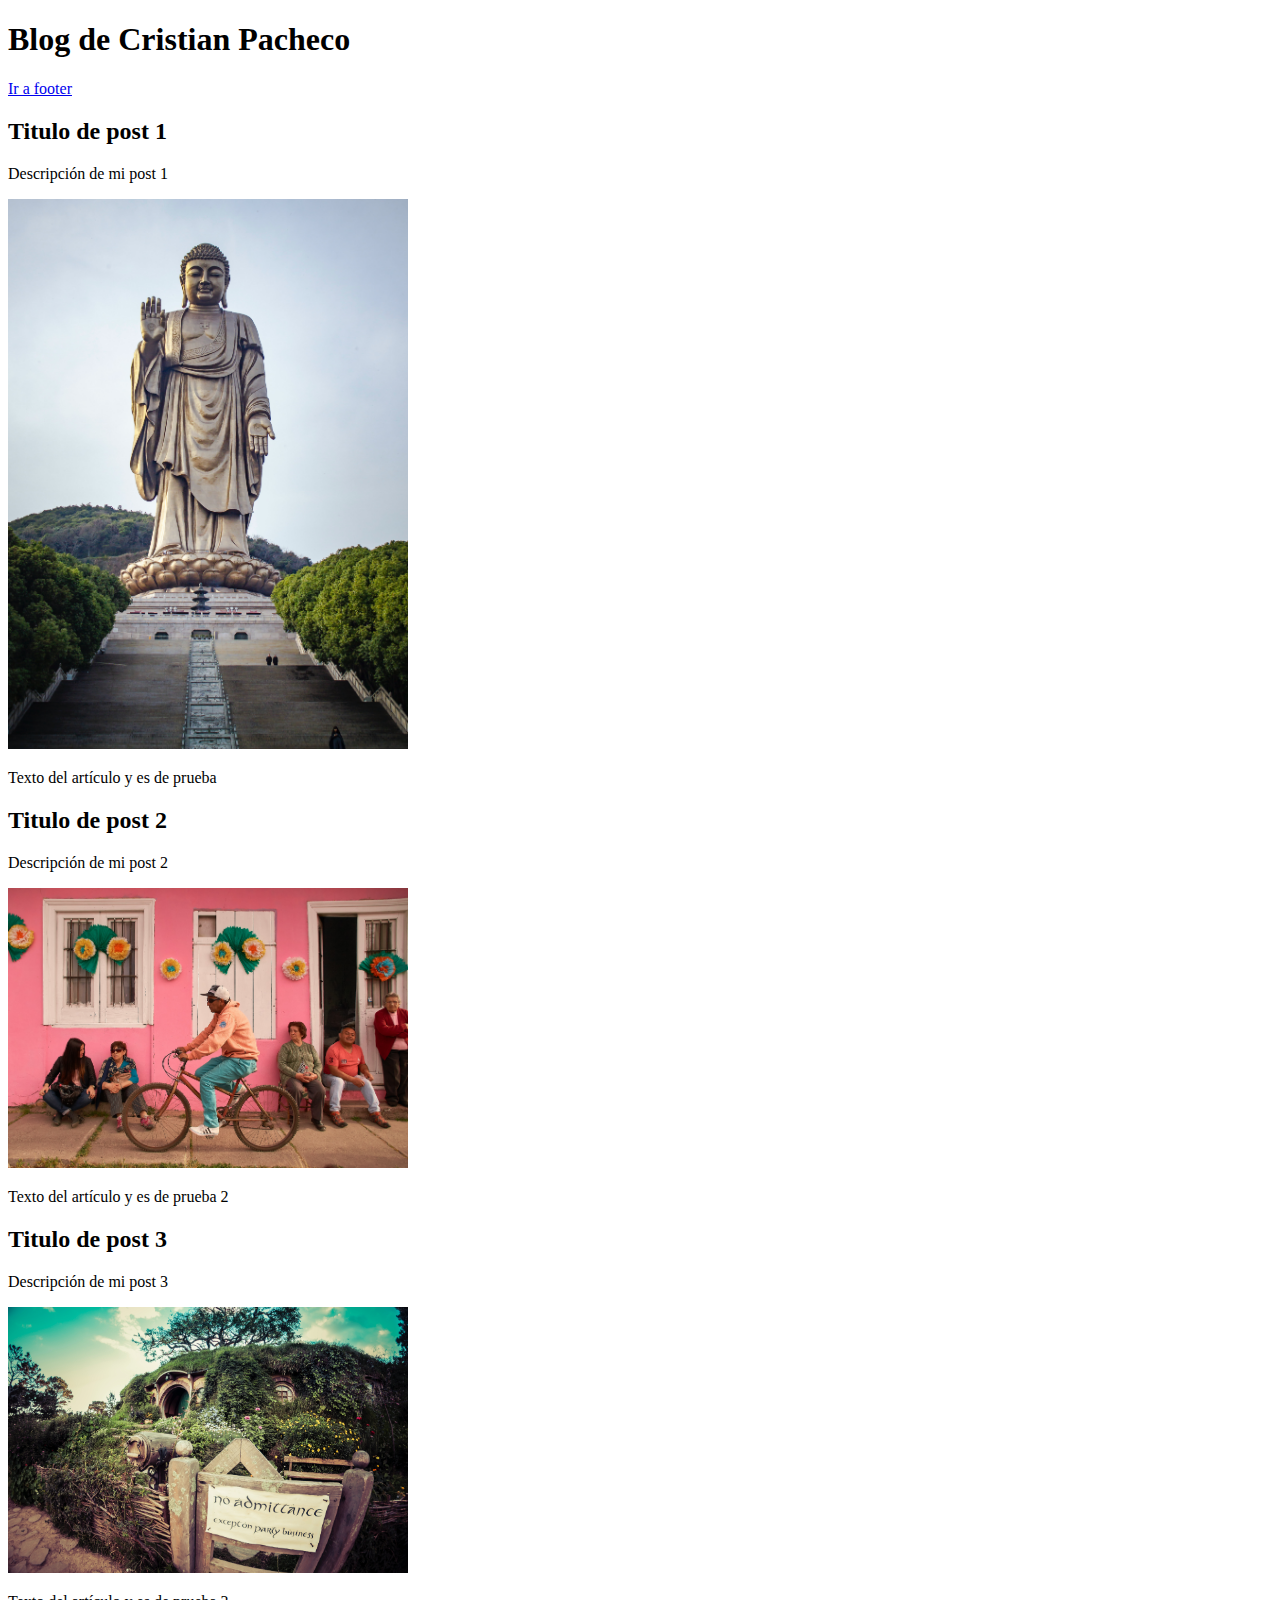
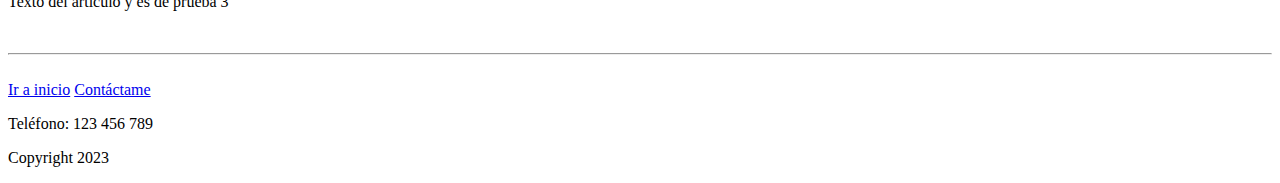
<file: html/blog.html>
<!DOCTYPE html>
<html>
<head>
    <title>Mi primer blog</title>
</head>
<body>
    <header>
        <h1 id="titulo">Blog de Cristian Pacheco</h1>
        <a href="#footer">Ir a footer</a>
    </header>
    <section>
        <article class="post">
            <h2>Titulo de post 1</h2>
            <p>Descripción de mi post 1</p>
            <img src="img/buddha.jpg" width="400">
            <p>Texto del artículo y es de prueba </p>
        </article>
        <article class="post">
            <h2>Titulo de post 2</h2>
            <p>Descripción de mi post 2</p>
            <img src="img/chile.jpg" width="400">
            <p>Texto del artículo y es de prueba 2</p>
        </article>
        <article class="post">
            <h2>Titulo de post 3</h2>
            <p>Descripción de mi post 3</p>
            <img src="img/theshire.jpg" width="400">
            <p>Texto del artículo y es de prueba 3</p>
        </article>
    </section>
    <br>
    <hr> <br>
    <footer id="footer">        
        <a href="#titulo">Ir a inicio</a>
        <a href="mailto:cristian@gmail.com">Contáctame</a>
        <p>Teléfono: 123 456 789</p>
        <p>Copyright 2023</p>
    </footer>
</body>
</html>
</file>
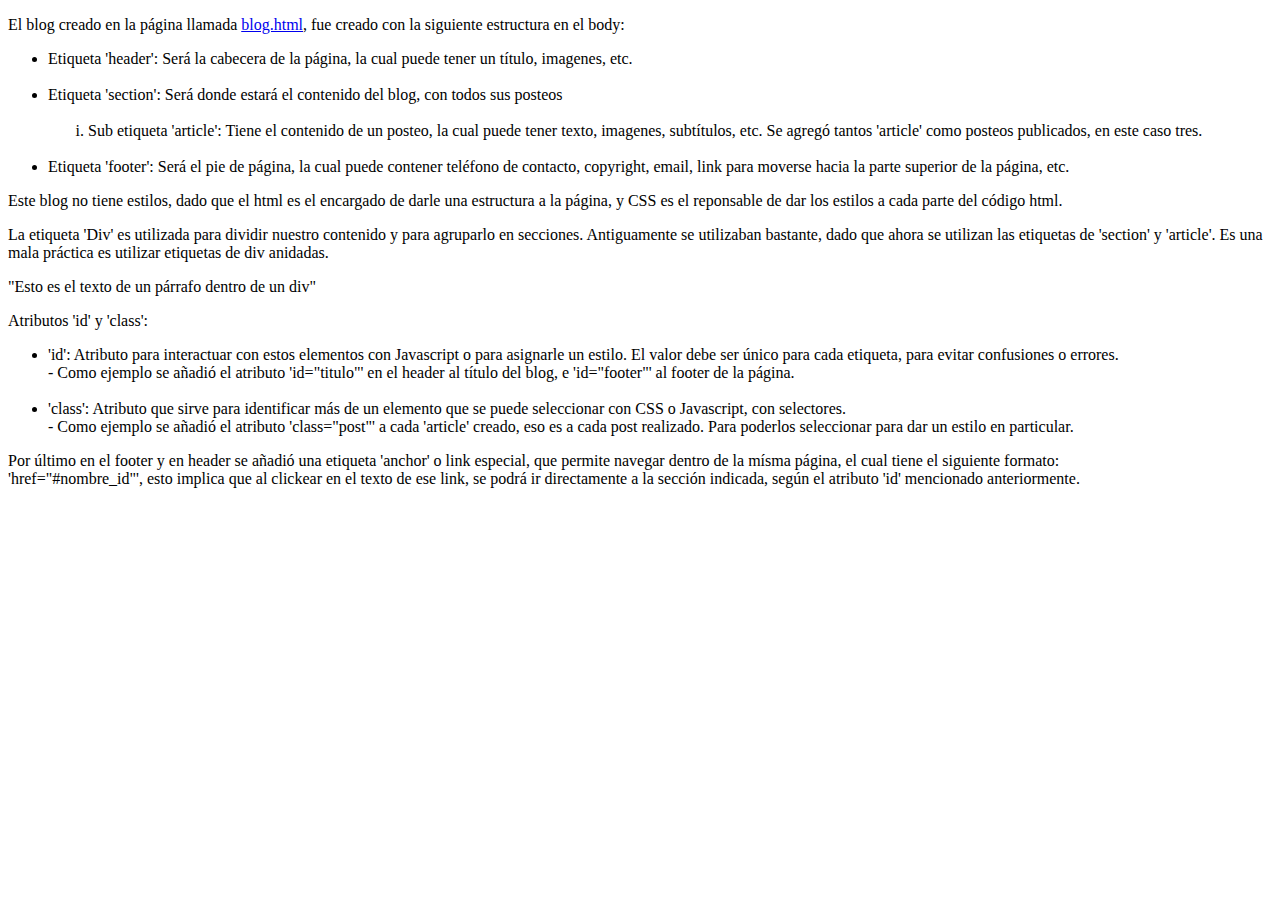
<file: html/explicacion_blog.html>
<!DOCTYPE html>
<html>
<head>
    <title>Explicación teórica del blog</title>
</head>
<body>
    <p>
        El blog creado en la página llamada <a href="blog.html">blog.html</a>, fue creado con la siguiente estructura en el body:
        <ul>
            <li>Etiqueta 'header': Será la cabecera de la página, la cual puede tener un título, imagenes, etc.</li> <br>
            
            <li>Etiqueta 'section': Será donde estará el contenido del blog, con todos sus posteos</li><br>
                <ol style="list-style-type: lower-roman;">
                    <li>Sub etiqueta 'article': Tiene el contenido de un posteo, la cual puede tener texto, imagenes, subtítulos, etc. Se agregó tantos 'article' como posteos publicados, en este caso tres.</li>
                </ol>
                <br>
            <li>Etiqueta 'footer': Será el pie de página, la cual puede contener teléfono de contacto, copyright, email, link para moverse hacia la parte superior de la página, etc.</li>
        </ul>
    </p>
    <p>
        Este blog no tiene estilos, dado que el html es el encargado de darle una estructura a la página, y CSS es el reponsable de dar los estilos a cada parte del código html.
    </p>
    <p>
        La etiqueta 'Div' es utilizada para dividir nuestro contenido y para agruparlo en secciones. Antiguamente se utilizaban bastante, dado que ahora se utilizan las etiquetas de 'section' y 'article'.
        Es una mala práctica es utilizar etiquetas de div anidadas.
    </p>
    <div>
        <p>
            "Esto es el texto de un párrafo dentro de un div"
        </p>
    </div>
    <p>
        Atributos 'id' y 'class':
        <ul>
            <li>'id': Atributo para interactuar con estos elementos con Javascript o para asignarle un estilo. El valor debe ser único para cada etiqueta, para evitar confusiones o errores. <br>
            - Como ejemplo se añadió el atributo 'id="titulo"' en el header al título del blog, e 'id="footer"' al footer de la página.
            </li> 
            <br>
            <li>'class': Atributo que sirve para identificar más de un elemento que se puede seleccionar con CSS o Javascript, con selectores.</li>
            - Como ejemplo se añadió el atributo 'class="post"' a cada 'article' creado, eso es a cada post realizado. Para poderlos seleccionar para dar un estilo en particular.
        </ul>
    </p>
    <p>
        Por último en el footer y en header se añadió una etiqueta 'anchor' o link especial, que permite navegar dentro de la mísma página, el cual tiene el siguiente formato:<br>
        'href="#nombre_id"', esto implica que al clickear en el texto de ese link, se podrá ir directamente a la sección indicada, según el atributo 'id' mencionado anteriormente.
    </p>
    <br><br>
</body>
</html>
</file>
<file: css/css/styles_blog.css>
/*
Para agregar una fuente desde google, se debe seleccionar en 'google fonts' la preferida,
para este ejemplo se seleccionaron montserrat 400 y 700. Después de seleccionarlas, 
hay que hacer dos cosas:

1.- Añadir código indicado en google fonts, en el head del archivo HTML que queramos 
    añadir. Este debe ir antes de donde llamamos al archivo de estilos de dicha página.

2.- Añadir al inicio del archivo CSS, el siguiente código a un selector:

font-family: 'Montserrat', sans-serif;

*/
html{
    font-family: 'Montserrat', sans-serif;
}

body{
    margin: 0;
    background-color: #e0e0e0;
}

header{
    background-color: #364552;
    color: white;
    padding: 3rem 2rem;
}

header h1{
    font-size: 4rem;
    text-align: center;
}
header a {
    transition: color 0.3s ease;
    color: #fff;
    text-decoration: none;
}

header a:hover{
    color: cornflowerblue;
}
.containerHeader{
    margin: 0 auto;
    width: 100px;
}
/* Este selector va a centrar a la estiqueta que lo use*/
.container{
    width: 400px; /* que corresponde al mismo ancho de las imagenes mostradas*/
    margin: 0 auto; /* con esta opción se centra todo */
}

/* estilo etiquetas article, que esten dentro de section */
section article{
    /*transition se utiliza para efectuar algun efecto con un tiempo de ejecución, en este caso es para box-shadow de 'section article:hover', y usando el algoritmo ease (hay más efectos)*/
    transition: box-shadow 0.3s ease; /* se agrega después de agregar la opcion box-shadow en 'section article:hover'. Da un efecto de sombra con un tiempo de aplicación*/
    background-color: #fff;
    margin: 1rem 0;
    border-radius: 0.5rem;
    padding: 0.25rem 0; /* se da un valor vertical 0.25rem y no un horizontal para que la img no quede hacia la derecha*/
}

/* Esto es para que los títulos h2 y p, dentro de section y article, se vean levemente hacia la derecha*/
section article h2, p{
    margin: 1rem
}

/* efecto sombra de los articles*/
section article:hover{
    box-shadow: 0 0.1rem 0.4rem rgba(0,0,0,0.3);
    cursor: pointer;
}

/* Estilo al footer */
footer{
    background-color: #222;
    padding: 3rem;
    color: #fff; 
}

footer section{
    float: right;
}

/* Los párrafos por defecto tienen un margen asignado, por lo tanto
cuando a la sección de links, se desplazan a la derecha, 
quedan deslineados con los párrados, por lo tanto quedarán con
un margen=0 y con un display inline, por si hay más de un texto
queden en la misma línea.
*/
footer p{
    margin: 0;
    display:inline;
}

footer a {
    /* Hace que el color de un link caparezca en 0.3 segundos, con el efecto 'ease' */
    transition: color 0.3s ease; 
    color: #fff;
    text-decoration: none;
}

footer a:hover{
    color: cornflowerblue;
}
</file>
